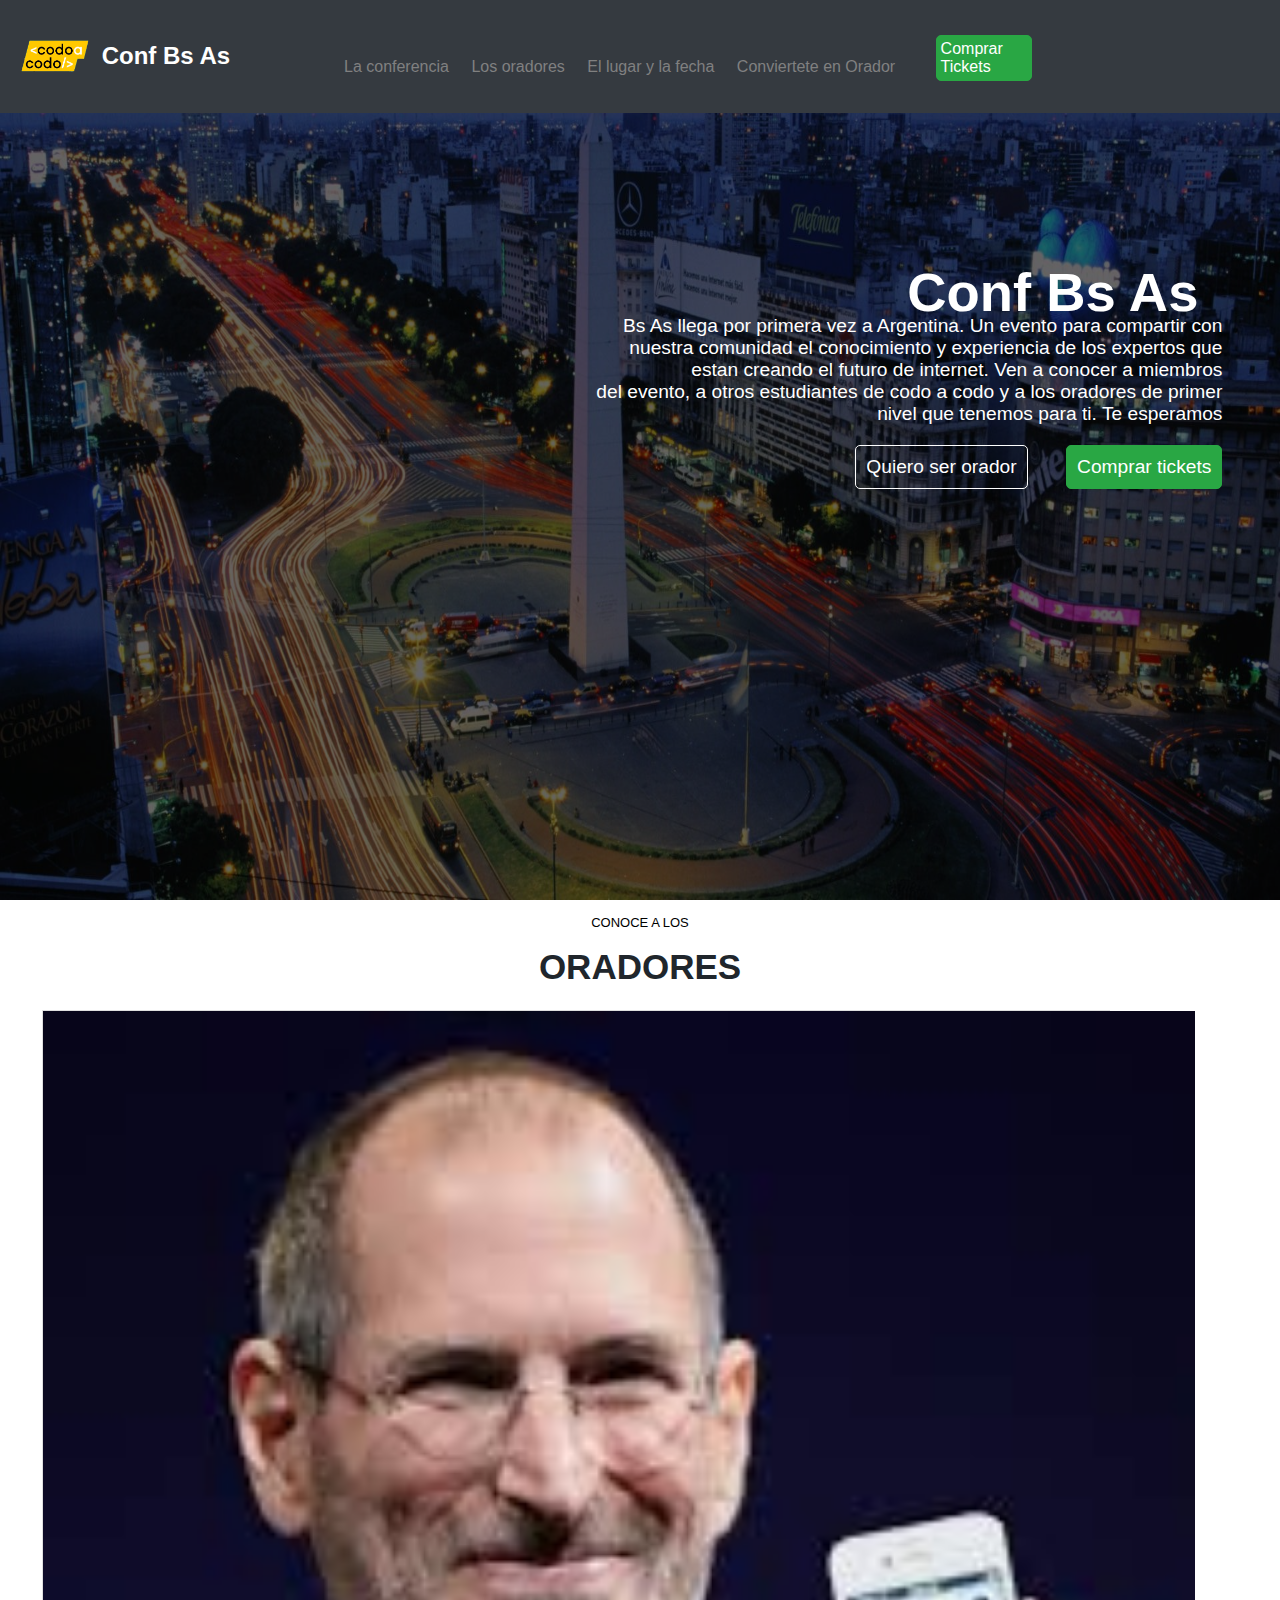
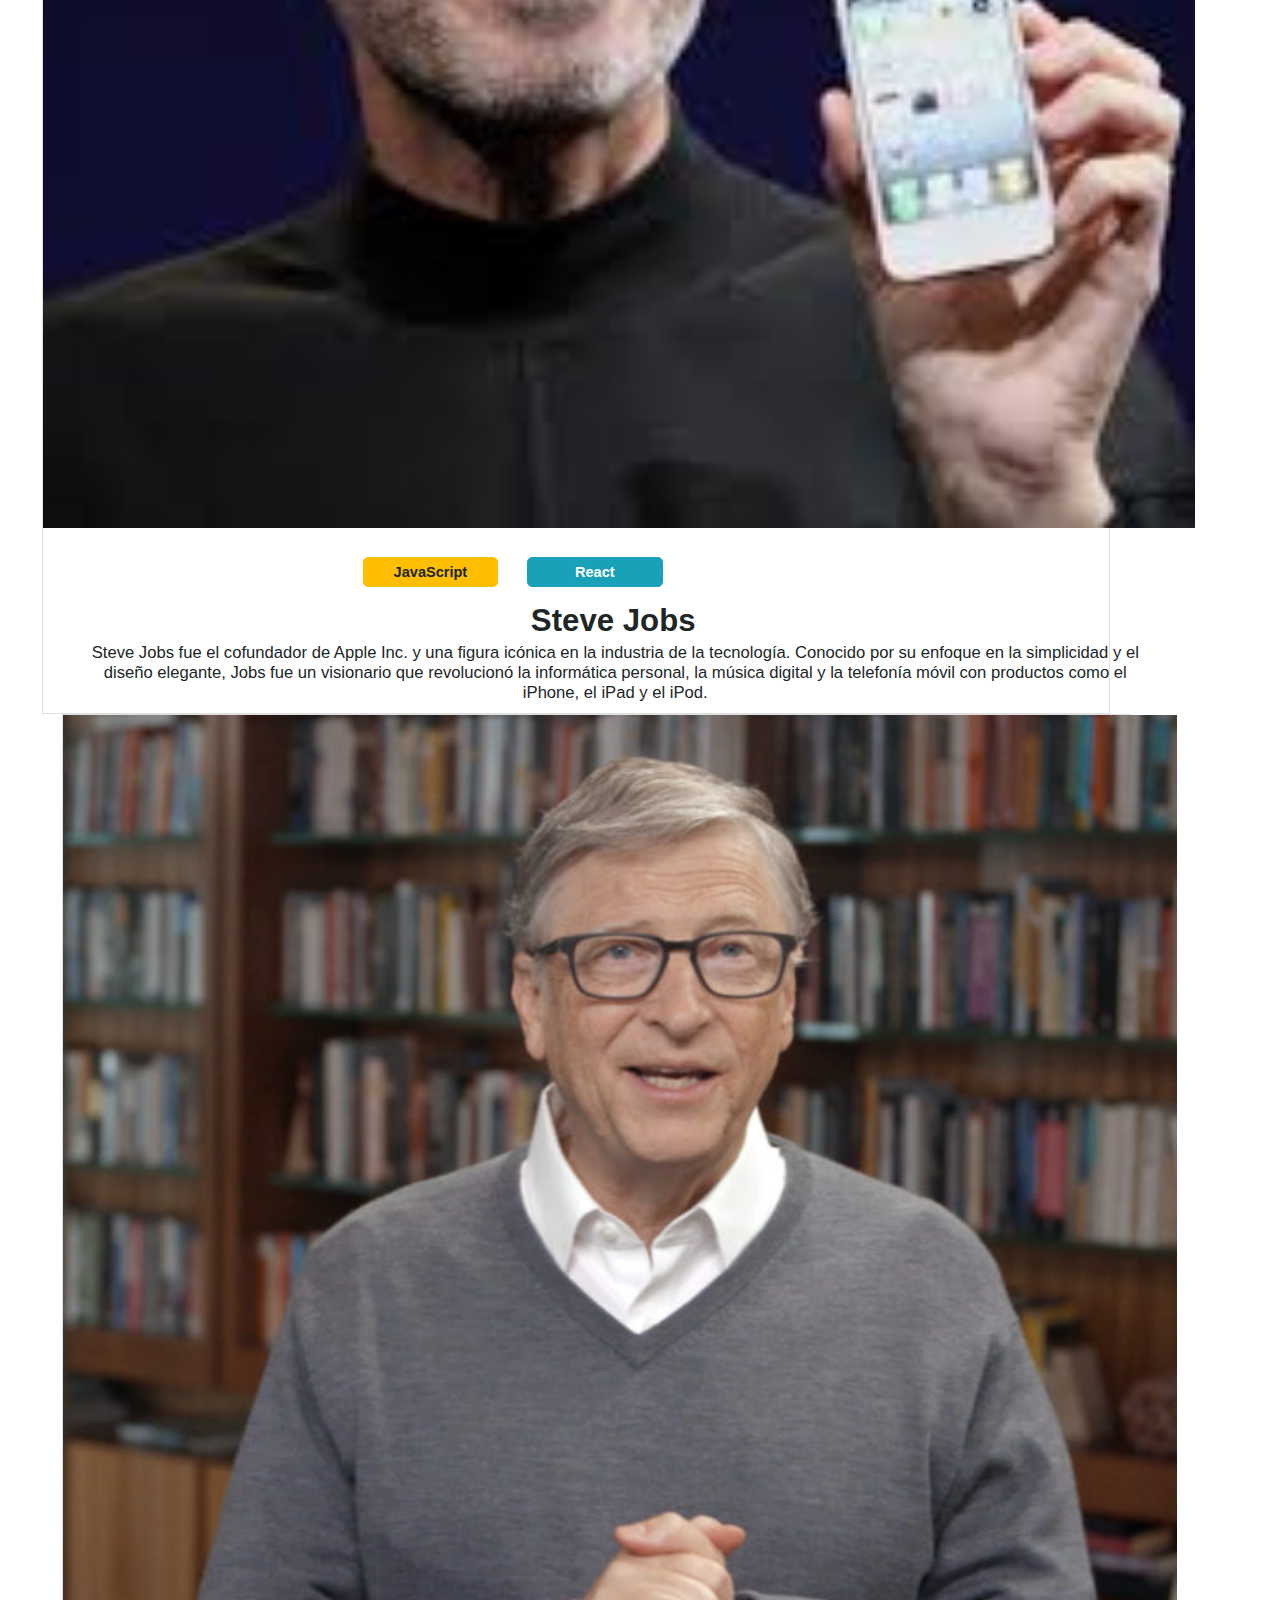
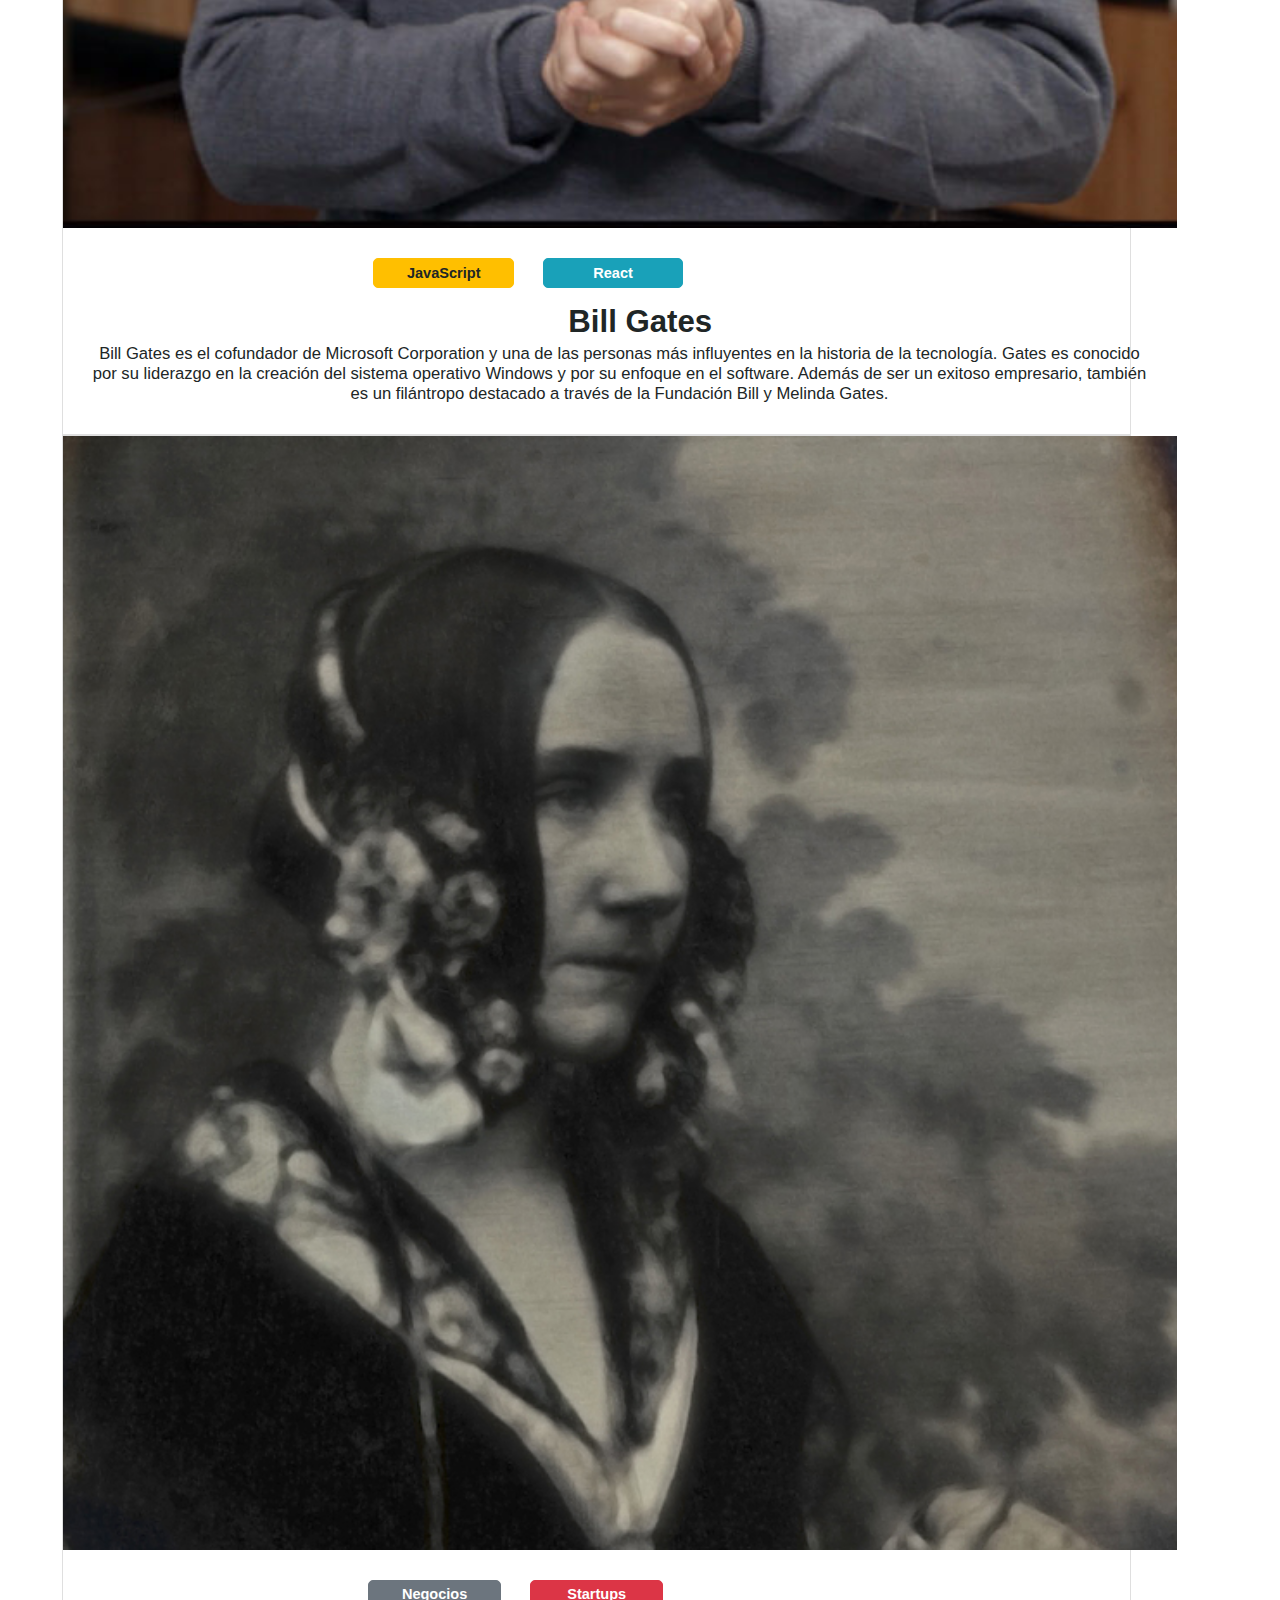
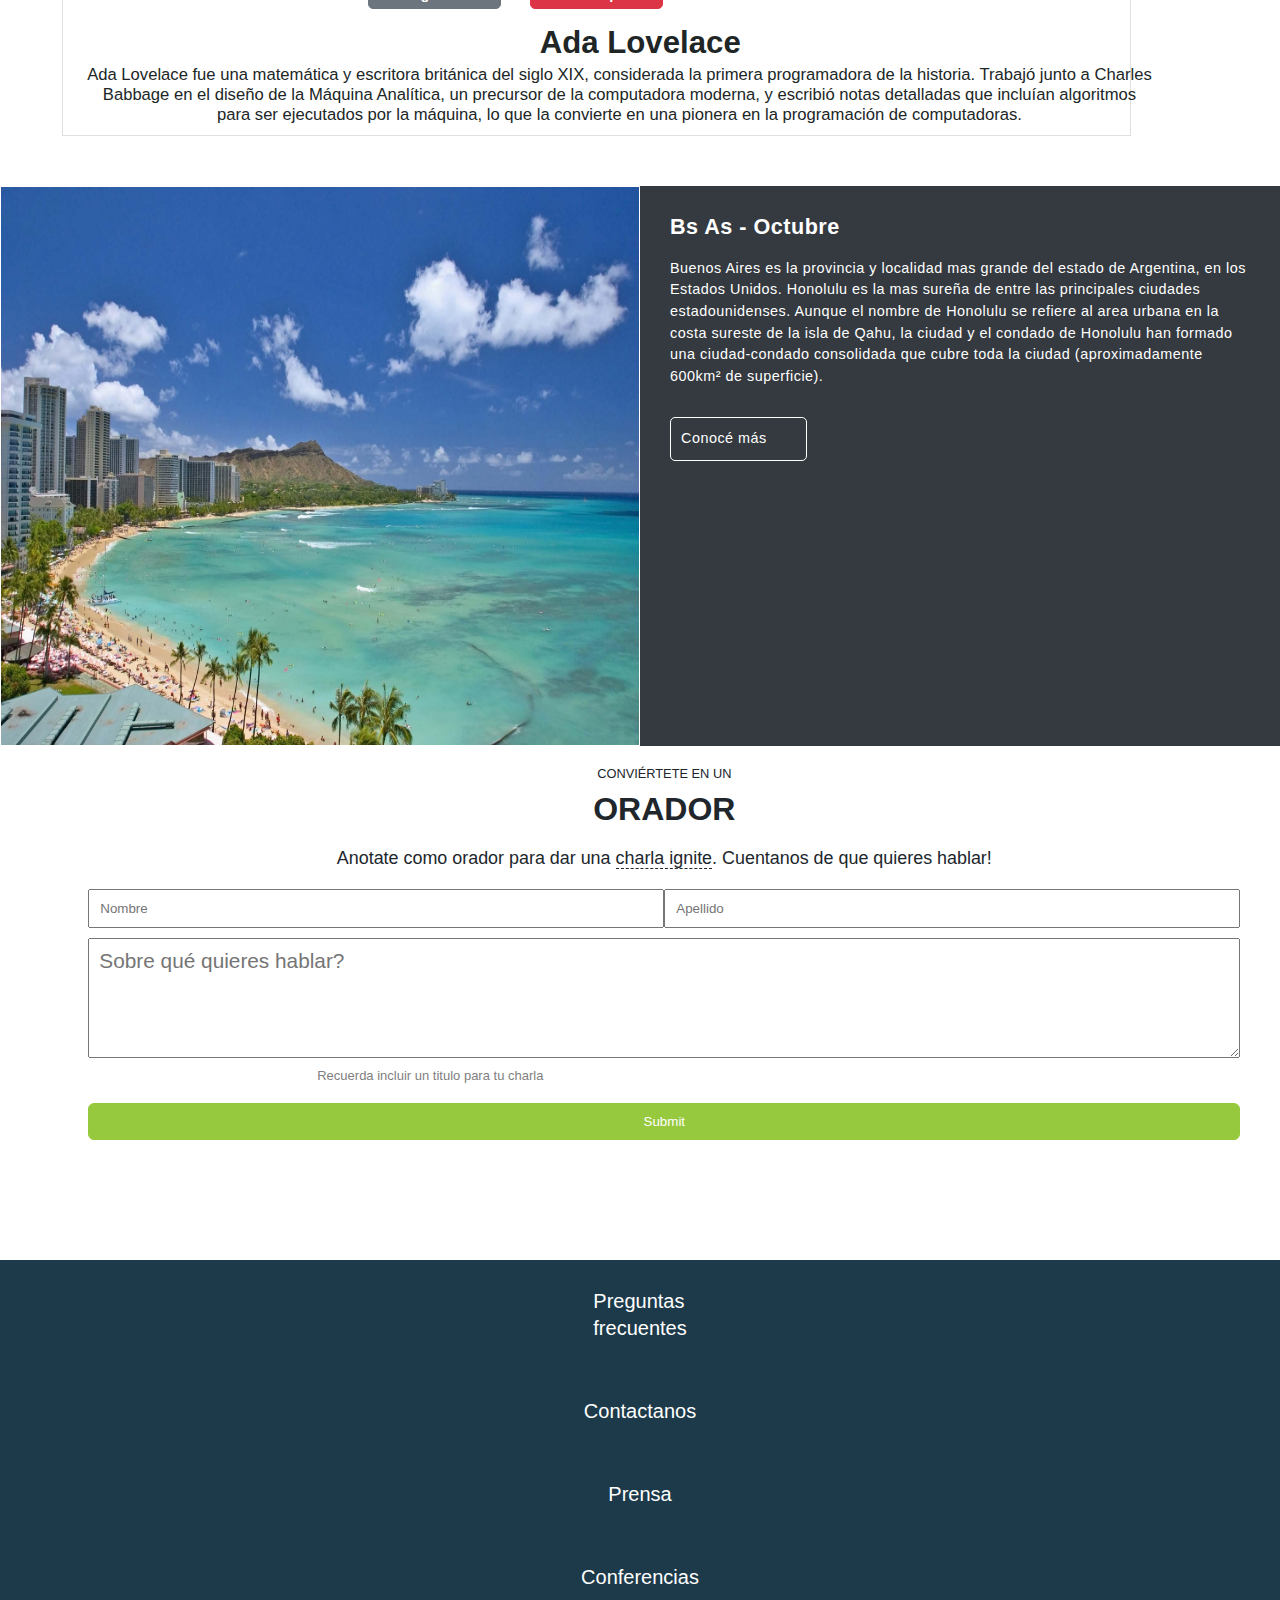
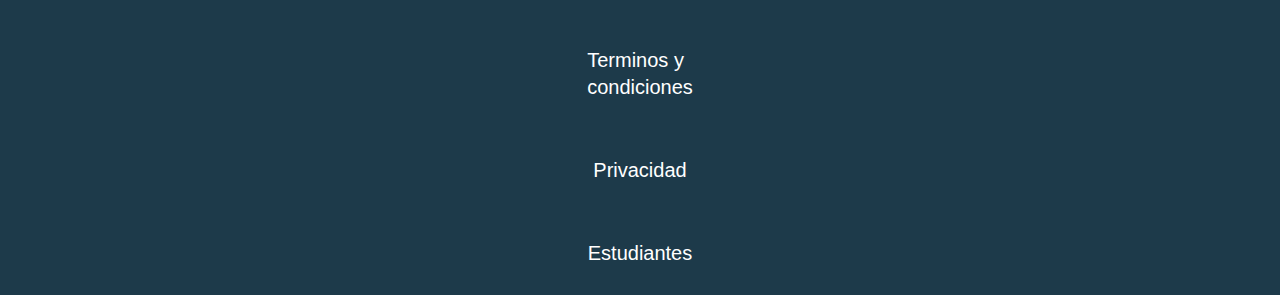
<file: index.html>
<!DOCTYPE html>
<html lang="en">
<head>
    <meta charset="UTF-8">
    <meta name="viewport" content="width=device-width, initial-scale=1.0">
    <link rel="stylesheet" href="css/style.css">
    <title>Conferencia Buenos Aires</title>
    <link rel="icon" href="img/codoacodo.png">
    <script src="https://code.jquery.com/jquery-3.6.0.min.js"></script>

    
</head>
<body>
    <!-- Header contenido con una IMAGEN que tiene que ir al lado izquierdo del h2-->
    <!-- Nav esta indexado en el header. Por lo que va a estar del lado derecho.-->
    <header>
        <div class="logo">
             <img src="img/codoacodo.png">
             <div class="logo__titulo">
             <h2>Conf Bs As </h2>
            </div>        
        </div>
       
        <div class="nav">
            <nav>
                <a href="#conf"> La conferencia </a>
                <a href="#los_oradores"> Los oradores </a>
                <a href="prueba.html"> El lugar y la fecha </a>
            <!-- agregue clase noresponsive para eliminar el medianav1 de altas resoluciones-->
            <!--agregue medianav2-->
                <a href="#form_orador"> <span class="medianav1"> Conviertete en Orador </span></a>
                <a class="link" href="valor.html"> <span class="medianav1 noresponsive">Comprar Tickets </a> </span>
                <a class="link" href="valor.html"> <span class="medianav2">Comprar Tickets </a> </span>
            </nav>
        </div>

        <div class="nav__responsive">
            
                <a href="#"> La conferencia </a>
                <a href="#"> Los oradores </a>
                <a href="#"> El lugar y la fecha </a>
                <a href="#"> <span class="medianav1">Conviertete en Orador </span></a>
                <a class="link" href="valor.html"> <span class="medianav1">Comprar Tickets </a> </span>
                <a class="link" href="valor.html"> <span class="medianav2">Comprar Tickets </a> </span>
            </nav>
        </div>
   
    </header>
    <!-- Hay 5 sections que se encuentran en el MAIN.-->
    <main>
        <article>
            <!--En esta seccion habra una imagen. El texto lorem debe estar a la derecha. Tiene un h1 y p-->
            <section>
                <div class="section__1" id="conf">
                    <img class="img_noresponsive"src="img/ba1.jpg">
                    <img class="img_responsive-1" src="img/ba2.jpg">
                    <img class="img_responsive-2" src="img/ba3.jpg">
                    <div class="section__1-title">
                    <h1> Conf Bs As </h1>
                </div>
            
                    <div class="section__1-text">
                    <p> Bs As llega por primera vez a Argentina. Un evento para compartir con</p>
                    <p> nuestra comunidad el conocimiento y experiencia de los expertos que</p>
                    <p> estan creando el futuro de internet. Ven a conocer a miembros</p>
                    <p> del evento, a otros estudiantes de codo a codo y a los oradores de primer</p>
                    <p> nivel que tenemos para ti. Te esperamos</p> 
                   
                    <div class="buttons">
                        <div class="section__1-buttons">
                             <a href="#form_orador"> Quiero ser orador </a>
                        </div>
                        <div class="section__1-buttons2">
                        <a href="valor.html"> Comprar tickets </a>
                        </div>
                    </div>
                    </div>
            </div>
            </section>
            <!-- En esta seccion habran tres imagenes, con una descripcion. Alejadas una de la otra. Centradas.-->
            <section id="los_oradores">
            <div class="row_text1">
                <p> CONOCE A LOS </p>
            </div>
                <div class="row_text2">
                <p> </p><br><b>ORADORES</b></p>
            </div>
            
            <div class="row">
                <div class="section__2-1">
                <img src="img/steve.jpg">
                <div class=" etiquetas__1">
                    <h4 class="eti1"> JavaScript</h4>
                    <h4 class="eti2 "> React </h4>
                 </div>
                <h2 class="section__2-1-titulo"> Steve Jobs</h2>
                <p class="section__2-1-text">Steve Jobs fue el cofundador de Apple Inc. y una figura icónica en la industria de la tecnología. Conocido por su enfoque en la simplicidad y el diseño elegante, Jobs fue un visionario que revolucionó la informática personal, la música digital y la telefonía móvil con productos como el iPhone, el iPad y el iPod.</p>
            </div>
            <div class="section__2-2">
                <img src="img/bill.jpg">
                <div class=" etiquetas__2">
                    <h4 class="eti3"> JavaScript</h4>
                    <h4 class="eti4 "> React </h4>
             </div>
                <h2 class="section__2-2-titulo"> Bill Gates</h2>
                <p class="section__2-2-text">Bill Gates es el cofundador de Microsoft Corporation y una de las personas más influyentes en la historia de la tecnología. Gates es conocido por su liderazgo en la creación del sistema operativo Windows y por su enfoque en el software. Además de ser un exitoso empresario, también es un filántropo destacado a través de la Fundación Bill y Melinda Gates.</p>
            </div>
            <div class="section__2-3">
                <img src="img/ada.jpeg">
                <div class=" etiquetas__3">
                    <h4 class="eti5"> Negocios </h4>
                    <h4 class="eti6 "> Startups </h4>
             </div>
                <h2 class="section__2-3-titulo"> Ada Lovelace </h2>
                <p class="section__2-3-text">Ada Lovelace fue una matemática y escritora británica del siglo XIX, considerada la primera programadora de la historia. Trabajó junto a Charles Babbage en el diseño de la Máquina Analítica, un precursor de la computadora moderna, y escribió notas detalladas que incluían algoritmos para ser ejecutados por la máquina, lo que la convierte en una pionera en la programación de computadoras.</p>
            </div>
        </div>
            </section>
            <!-- En esta seccion va a haber solo una imagen-->
            <section class="img_solita">
                <img src="img/honolulu.jpg">
                
            <!-- En esta seccion va a haber texto-->
            <div class="texto_solita">
                <h2 class="titulo_solita">Bs As - Octubre </h2>
                <p class="bsas"> Buenos Aires es la provincia y localidad mas grande del estado de Argentina, en los Estados Unidos. Honolulu es la mas sureña de entre las principales ciudades estadounidenses. Aunque el nombre de Honolulu se refiere al area urbana en la costa sureste de la isla de Qahu, la ciudad y el condado de Honolulu han formado una ciudad-condado consolidada que cubre toda la ciudad (aproximadamente 600km² de superficie).
                </p>
           
                <div class="button_solita">
                <a href="prueba.html"> Conocé más</p> </a>
            </div>
            </div>

            <div class="texto_solita-responsive">
                <h2 class="titulo_solita">Bs As - Octubre </h2>
                <p class="bsas"> Buenos Aires es la provincia y localidad mas grande del estado de Argentina, en los Estados Unidos. Honolulu es la mas sureña de entre las principales ciudades estadounidenses. Aunque el nombre de Honolulu se refiere al area urbana en la costa sureste de la isla de Qahu, la ciudad y el condado de Honolulu han formado una ciudad-condado consolidada que cubre toda la ciudad (aproximadamente 600km² de superficie).
                </p>
           
                <div class="button_solita">
                <a href="casdnasd.html"> Conocé más</p> </a>
            </div>
            </div>

            </section>

            
            <!--y en esta seccion va a haber un formulario. nombre, apellido y textarea-->
            <section id="form_orador">
                <form class="section__form">
                    <div class="section__titulo">
                    <p>CONVIÉRTETE EN UN <br> <span class="destacado"> <b>ORADOR </b></span></p>
                    <p class="orador"> Anotate como orador para dar una <span class="ignite">charla ignite</span>. Cuentanos de que quieres hablar!</p>
                    </div>
                    <div class="name">
                    <input type=text placeholder="Nombre">
                    <input type=text placeholder="Apellido">
                    </div>
                    <textarea class="text__area"placeholder="Sobre qué quieres hablar?"></textarea>
                    <div class="text__form">
                        <p> Recuerda incluir un titulo para tu charla</p>
                        </div>
                    <input type=submit class="boton"> 
                   

                </form>
            </div>
            </section>
        </article>
    </main>
    <!-- Pie de pagina -->
    
    <footer>
        <a href="prueba.html"> Preguntas <br> <span class="espacio"> frecuentes </span> </a>
        <a href="prueba.html"> Contactanos </a>
        <a href="prueba.html"> Prensa </a>
        <a href="prueba.html"> Conferencias </a>
        <a href="prueba.html"> Terminos y <br> <span class="espacio"> condiciones </span> </a>
        <a href="prueba.html"> Privacidad </a>
        <a href="prueba.html"> Estudiantes </a>
    </footer>

</body>
</html>
</file>
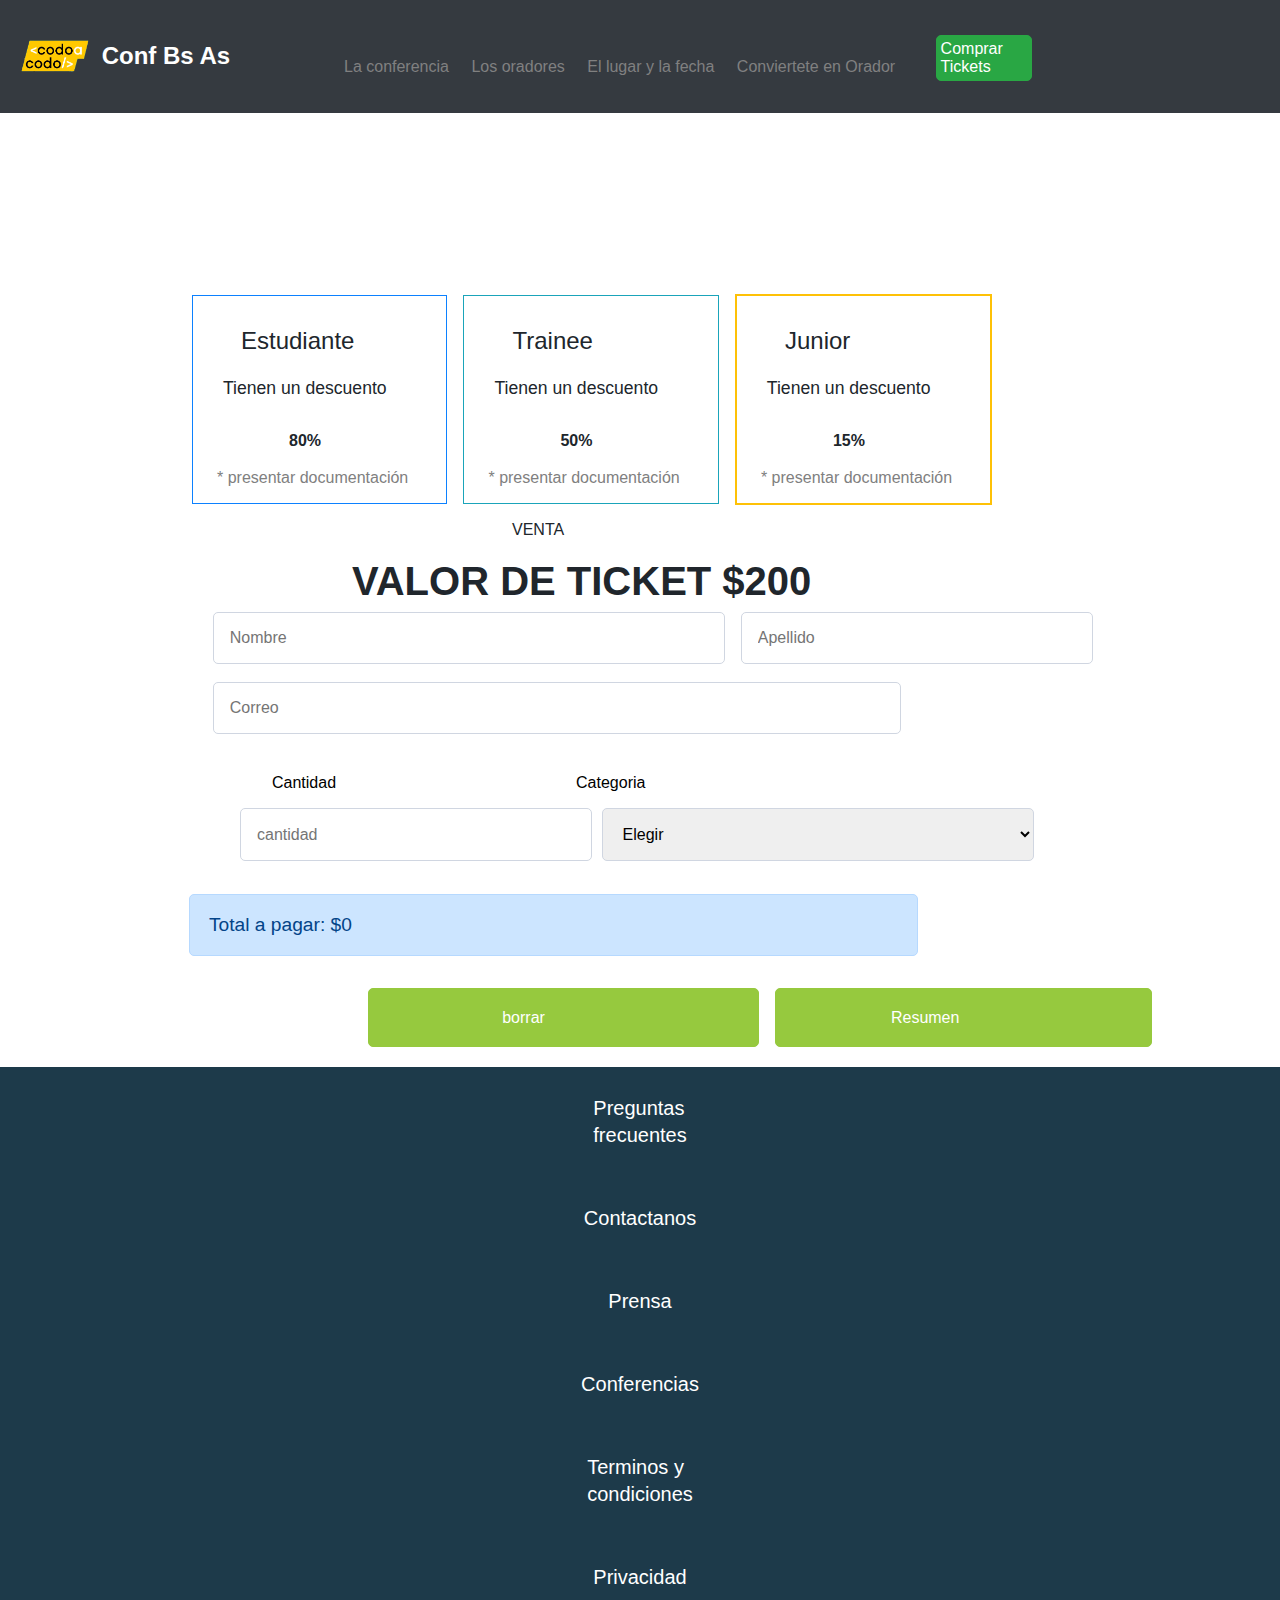
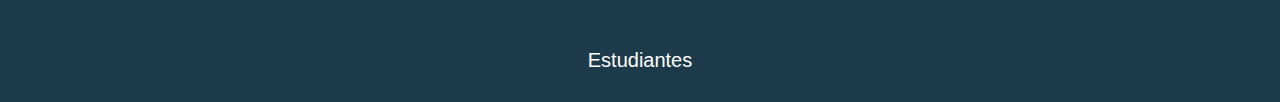
<file: valor.html>
<!DOCTYPE html>
<html lang="en">
<head>
    <meta charset="UTF-8">
    <meta name="viewport" content="width=device-width, initial-scale=1.0">
    <link rel="stylesheet" href="css/style.css">
    <title>Conferencia Buenos Aires</title>
    <link rel="icon" href="img/codoacodo.png">
    <script src="https://code.jquery.com/jquery-3.6.0.min.js"></script>

    
</head>
<body>
    <!-- Header contenido con una IMAGEN que tiene que ir al lado izquierdo del h2-->
    <!-- Nav esta indexado en el header. Por lo que va a estar del lado derecho.-->
    <header>
        <div class="logo">
             <img src="img/codoacodo.png">
             <div class="logo__titulo">
             <h2>Conf Bs As </h2>
            </div>        
        </div>
       
        <div class="nav">
            <nav>
                <a href="index.html#conf"> La conferencia </a>
                <a href="index.html#los_oradores"> Los oradores </a>
                <a href="prueba.html"> El lugar y la fecha </a>
            <!-- agregue clase noresponsive para eliminar el medianav1 de altas resoluciones-->
            <!--agregue medianav2-->
                <a href="index.html#form_orador"> <span class="medianav1"> Conviertete en Orador </span></a>
                <a class="link" href="valor.html"> <span class="medianav1 noresponsive">Comprar Tickets </a> </span>
                <a class="link" href="valor.html"> <span class="medianav2">Comprar Tickets </a> </span>
            </nav>
        </div>

        <div class="nav__responsive">
            
                <a href="#"> La conferencia </a>
                <a href="#"> Los oradores </a>
                <a href="#"> El lugar y la fecha </a>
                <a href="#"> <span class="medianav1">Conviertete en Orador </span></a>
                <a class="link" href="valor.html"> <span class="medianav1">Comprar Tickets </a> </span>
                <a class="link" href="valor.html"> <span class="medianav2">Comprar Tickets </a> </span>
            </nav>
        </div>
   
    </header>
    <!-- Hay 5 sections que se encuentran en el MAIN.-->
    <main>
        <article>
            <!--En esta seccion habra una imagen. El texto lorem debe estar a la derecha. Tiene un h1 y p--> 
     <br>
     <div class="contenedor_oferta2">
     <div class="contenedor_oferta">
    <div class="estudiante"> 
        <h2 class="Oferta_titulo">Estudiante</h2>
        <p class="Oferta_subtitulo">Tienen un descuento</p>
        <p class="Oferta_porcentaje">80%</p>
        <p class="Oferta_documentacion">* presentar documentación</p>
    </div>

    <div class="trainee"> 
        <h2 class="Oferta_titulo">Trainee</h2>
        <p class="Oferta_subtitulo">Tienen un descuento</p>
        <p class="Oferta_porcentaje">50%</p>
        <p class="Oferta_documentacion">* presentar documentación</p>
    </div>

    <div class="junior"> 
        <h2 class="Oferta_titulo">Junior</h2>
        <p class="Oferta_subtitulo">Tienen un descuento</p>
        <p class="Oferta_porcentaje">15%</p>
        <p class="Oferta_documentacion">* presentar documentación</p>
    </div>
</div>

    <h3 class="Oferta_venta"> VENTA </h3>
    <h2 class="Oferta_ticket"> VALOR DE TICKET $200 </h2>
    <h2 class="Oferta_ticket-mq"> VALOR DE TICKET <br> <span class="plata"> $200</span> </h2>
<div class=Oferta_form>
    <input type="text" placeholder="Nombre" class="Oferta_nombre">
    <input type="text" placeholder="Apellido" class="Oferta_apellido">
</div>

<div class="Oferta_form2">
    <input type="text" placeholder="Correo" class="Oferta_correo">
</div>
<div class="Oferta_cantEst">
    <label for ="Cantidad" class="Oferta_cantidad1"> Cantidad </label> 
    <label for ="estudiante" class=" Oferta_estudiante1"> Categoria </label>
</div>
     <div class="Oferta_form3"> 
    <input type="text" placeholder="cantidad" name="Cantidad" class="Oferta_cantidad">
   <select name="estudiante" class="Oferta_estudiante">
    <option value="elegir">Elegir</option>
    <option value="estudiante">Estudiante</option>
    <option value="trainee">Trainee</option>
    <option value="junior">Junior</option>
</select>


</div>

<div class="Jspay">
    <p> Total a pagar: $<span id="total">0 </span></p>
</div>

<div class="Btn">
    <input type="reset" value="borrar" class="Oferta_borrar">
    <p class="Oferta_resumen"> Resumen </p>
</div>
</div>
  <script>
            const cantidadInput = document.querySelector('.Oferta_cantidad');
            const descuentoSelect = document.querySelector('.Oferta_estudiante');
            const totalDisplay = document.querySelector('#total');
            const resumenButton = document.querySelector('.Oferta_resumen');
            const borrarButton = document.querySelector('.Oferta_borrar');
            const nombreInput = document.querySelector('.Oferta_nombre');
            const apellidoInput = document.querySelector('.Oferta_apellido');
            const correoInput = document.querySelector('.Oferta_correo');

            // Función para validar la cantidad
            function esCantidadValida(cantidad) {
                return /^[0-9]+$/.test(cantidad);
            }

            // Función para calcular y mostrar el total
            function calcularTotal() {
                const cantidad = cantidadInput.value.trim();
                if (!esCantidadValida(cantidad) || cantidad < 0) {
                    alert('Número inválido. Por favor, ingrese un número válido.');
                    return;
                }

                const cantidadNumerica = parseInt(cantidad);
                const ticketPrecio = 200; // Precio del ticket
                const descuento = obtenerDescuento(descuentoSelect.value);
                const precioConDescuento = ticketPrecio * cantidadNumerica * (1 - descuento);
                totalDisplay.textContent = precioConDescuento.toFixed(2);
            }

            // Función para obtener el descuento
            function obtenerDescuento(categoriaSeleccionada) {
                const descuentos = {
                    elegir: 0,
                    estudiante: 0.8,
                    trainee: 0.5,
                    junior: 0.15,
                };
                return descuentos[categoriaSeleccionada];
            }

            // Evento al hacer clic en el botón "Resumen"
            resumenButton.addEventListener('click', calcularTotal);

            // Evento al hacer clic en el botón "Borrar"
            borrarButton.addEventListener('click', function () {
                cantidadInput.value = '';
                descuentoSelect.value = 'elegir';
                totalDisplay.textContent = '0';
                nombreInput.value = '';
                apellidoInput.value = '';
                correoInput.value = '';
            });
        </script>

    <footer>
        <a href="prueba.html"> Preguntas <br> <span class="espacio"> frecuentes </span> </a>
        <a href="prueba.html"> Contactanos </a>
        <a href="prueba.html"> Prensa </a>
        <a href="prueba.html"> Conferencias </a>
        <a href="prueba.html"> Terminos y <br> <span class="espacio"> condiciones </span> </a>
        <a href="prueba.html"> Privacidad </a>
        <a href="prueba.html"> Estudiantes </a>
    </footer>

</body>
</html>
</file>
<file: css/style.css>
* {
    padding:0;
    margin:0;
    box-sizing: border-box;
    font-family: sans-serif;
}

header {
    height: 10.5vh;
    width: 100vw;
    background-color: rgb(53,58,64);
    padding:3px;
    display: flex;
    justify-content: space-between;
    position:fixed;
    z-index: 100;
    }
  

header img {
    width:50%;
    height: 80%;
    margin-left: 3em;
    margin-top: .2em;
    background-size: 1px;
}
header .logo {
    display: flex;
    font-size:1.8em;
    color: white;
    max-width: 100%;
    white-space: nowrap; 
    
}

header .logo__titulo {
  align-self:center;
  font-size: 16px;
}

.icono{
    display:none;
}

.nav__responsive {
    display:none;
}

.medianav2 {
    display: none;
}

header .nav {
    height: 10vh;
    width: 60vw;
    display: flex;
    justify-content: end;
    align-items: center;   
}

header .nav a {
font-size: 1.2em;
text-decoration: none;
padding:7px;
margin:2px;
color:gray;
position: relative;
right:150px;

}

header .nav .link {

    color:green;
}

.nav a:hover {
   color: white;
}


.nav .link:hover {
    color: rgb(41,167,68);
}

.section__1 img {
position:relative;
width:100%;
height: 70vh;
filter: brightness(0.4);
}

.img_responsive-1, .img_responsive-2 {
    display:none;
}

.section__1-text {
    position:absolute;
    top: 35vh;
   text-align:right;
   right: 8em;
   width: 50%;
   font-size: 1.2em;
   color:rgb(255,255,255);
}

.section__1-title {
    text-align:right;
    position:absolute;
    top: 30vh;
    right: 6em;
    margin-left: 1em;
    max-width: 40%;
    font-size: 1.7em;
    color:white;
   
}


.buttons {
    display: flex;
    justify-content: end;
    gap:2em;
    margin-top:20px;
}
.section__1-buttons {
    border: 1px solid white;
    border-radius: 5px;
    padding:10px;
    
}

.section__1-buttons2 {

    padding:10px;
    border: 1px solid rgb(41,167,68);
    background-color: rgb(41,167,68);
    border-radius: 5px;

}

.section__1-buttons a, .section__1-buttons2 a {
    text-decoration: none;
    color:white
}

.row_text1, .row_text2 {
text-align: center;

}

.row_text1 {
    margin-top:15px;
    font-size: 13px;
}

.row_text2 {
    position: relative;
    bottom:23px;
    font-size: 35px;
    color:rgb(32,38,44)
}

/* columna de imagenes y texto */
.row {
    display:flex;
    justify-content: center;
    font-size: 1.2em;
}

.row img {
    width: 500px;
    margin: 0;
}

.row .etiquetas__1,.etiquetas__2,.etiquetas__3 {
    display: flex;
    max-width: 300px;
    margin-bottom:20px;
    padding:5px;
    margin:5px;
    justify-content: start;
}

.eti1,.eti3 {
    border: 1px solid rgb(255,191,0);
    background-color: rgb(255,191,0);
    border-radius: 5px;
    padding:.4em;
    font-size:.7em;
    margin-top:1em;
    color:rgb(32,38,38)
}

.eti2, .eti4 {
    border: 1px solid rgb(25,161,185);
    background-color: rgb(25,161,185);
    border-radius: 5px;
    padding:.4em;
    font-size:.7em;
    color:white;
    margin-left: .8em;
    margin-top:1em;

}

.eti1 {
margin-left:10px;
}
.eti5 {
    border: 1px solid rgb(108,117,126);
    background-color: rgb(108,117,126);
    border-radius: 5px;
    padding:.4em;
    font-size:.7em;
    margin-top:1em;
    margin-left: .8em;
    color:white;
}
.eti6 {
    border: 1px solid rgb(220,53,70);
    background-color: rgb(220,53,70);
    border-radius: 5px;
    padding:.4em;
    font-size:.7em;
    margin-top:1em;
    margin-left: .8em;
    color:white;
}



.row h2, .row p {
    text-align: Start;
    margin-left:20px;
    max-width:70%;
    color:rgb(32,38,38)
} 

.row p {
    margin-top: 20px;
    font-size: .8em;
    
}

.section__2-1 {
    margin-right: 3em; 
    position: relative;
    left:0.9em;
    border: 1px solid rgb(223,223,223);
    max-width: 450px;
}
.section__2-1 img{
    width:450px;
}

.section__2-2{
    position: relative;
    left:.4em;
    border: 1px solid rgb(223,223,223);
    max-width: 450px;
    padding-bottom:1em;
}

.section__2-2 img{
    width:450px;
}

.section__2-3{
    position: relative;
    border: 1px solid rgb(223,223,223);
    left:3em;
    max-width: 450px;

}
.section__2-3 img{
    width:450px;
}

.texto_solita-responsive {
    display:none;
}

.img_solita {

    margin-top:50px;
    max-width:100vw;
    display:flex;
    justify-content: flex-start;
    background-color: rgb(53,58,64);
    
}

.img_solita img {
 max-width: 50vw;
 border:1px solid white;

}

.texto_solita {
    padding:20px;
    width:40%;
   margin:10px;
   overflow:auto;
   color:white;
   letter-spacing: .5px;
   font-size: .9em; 
   line-height: 150%;
}

.titulo_solita{
    margin-bottom: 20px;
}

.button_solita {
    position: relative;
    color:white;
    padding:10px;
    border: 1px solid white;
   top:30px;
   max-width: 9.5em;
   border-radius: 5px;
}
.button_solita a {
    text-decoration: none;
    color:white;
}

.section__titulo {
    font-size:0.8em;
    color:rgb(32,38,44)
}

.destacado {
    display:inline-block;
    margin-top:10px;
    font-size:2.5em;
}
.orador{
margin-top:20px;
font-size: 1em;
}

.ignite {
    border-bottom: 1.5px dashed;
}

.section__form {
    margin-top:20px;
   display:flex;
   flex-direction: column;
   max-width:700px;
   position:relative;
   left: 34vw;
   text-align: center;
   
}

.section__form input {
    padding:10px;
    margin-top:20px;
}

.boton {
    background-color: rgb(150,201,62);
    border: 1px solid rgb(150,201,62);
    border-radius: 6px;
    color:white;
   
}

.section__form input {
    padding:10px;
    margin-top:20px;
}

.text__area {
    font-size: 1.3em;
}

textarea {
    padding-top:10px;
    padding-left:10px;
    padding-bottom:60px;
    margin-top:20px;
}

/* textarea {
    resize: none;
}
*/

.text__form {
    font-size: 13px;
    position: relative;
    right:18em;
    padding-top:10px;
    color:gray
}

.name {
 display: flex;
 justify-content: flex-start;
}

.name input {
    width:100%;
}

.section__form {
    position: relative;
    left:32vw;
    
}
footer {
    margin-top:20px;
    background: rgb(29,58,74);
    height: 5em;
    display: flex;
    justify-content: center;
    align-items: center;
    gap: 90px;
}

footer a {
    margin:20px;
    text-decoration: none;
    color: white;

}

.espacio {
    display: inline-block;
    margin-top:4px

}

  .contenedor_oferta {
        display: flex;
        position: relative;
        left:20em;
        gap:.3em;
        max-width: 50em;

    }

    .Oferta_titulo {
        padding: 1.3em 1em .2em 2em;
         font-weight: 500;
          color:rgb(32,38,44)

     }
    .Oferta_subtitulo {
            padding: 1em 1em 1em 1.7em;
            font-size: 1.1em;
             color:rgb(32,38,44)
    }
    .Oferta_porcentaje {
             padding: 1em 1em .2em 6em;
             font-weight: bold;
              color:rgb(32,38,44) 

    }
    .Oferta_documentacion {
             padding: 1em 1em 1em 1.5em;
             color:gray;
    }
    .estudiante {
        border: 1.5px solid rgb(12,129,255);   
    }
    .trainee {
        border: 1.5px solid rgb(26,164,186);  
    }
    .junior {
        border: 2px solid rgb(254,193,7)
    }
    .Oferta_venta {
        margin:.5em 0em .2em 40em;
                 font-weight: 500;
                 font-size: 1em;
                  color:rgb(32,38,44)
    }

    .Oferta_ticket {
         margin:.5em 0em .2em 15em;
       font-size: 2em;
        color:rgb(32,38,44)
   }
    .Oferta_ticket-mq {
display:none;
   }
   .Oferta_form {
    display: flex;
    gap:1em;
   }

   .Oferta_nombre {
    padding:1em;
    margin-left: 20em;
    width:22em;
    border: 1px solid rgb(208,214,225);
    border-radius: 5px;
    font-size: 1em;
   }
   .Oferta_apellido {
    padding:1em;
    width:22em;
    border: 1px solid rgb(208,214,225);
    border-radius: 5px;
    font-size: 1em;
   }
   .Oferta_correo {
    padding:1em;
    width:45em;
    border: 1px solid rgb(208,214,225);
    border-radius: 5px;
    font-size: 1em;
    margin-left: 20em;
    margin-bottom:1em;
   }
   .Oferta_form2 {
    white-space: pre-line;
   }
   .Oferta_form3 {
    display: flex;
    gap:1em;
   }
   .Oferta_estudiante {
    margin-top:1em;
    padding:1em;
    width:22em;
    border: 1px solid rgb(208,214,225);
    border-radius: 5px;
    font-size: 1em;
   }
   .Oferta_cantidad {
    padding:1em;
    margin-top:1em;
    margin-left: 20em;
    width:22em;
    border: 1px solid rgb(208,214,225);
    border-radius: 5px;
    font-size: 1em;
   }

    .Oferta_estudiante1 {
    font-size: 1em;
    margin-left:20em;
    margin-top:1em !important ;

   }
   .Oferta_cantidad1 {
    margin-left:20em;
    margin-top:1.5em;
    font-size: 1em;
   }
.Jspay {
    font-size:1.2em;
    margin-left:16.5em;
    margin-top:1.7em;
    padding:1em;
    border:1px solid rgb(182,217,255);
    width:38em;
    height: 3,4em;
    color:rgb(3,68,136);
    background-color: rgb(204,229,255);
    border-radius: 5px;
}
.Btn {
    display: flex;
    gap:1em;
       }
.Oferta_resumen {
padding:1.2em;
    margin-top:2em;
    width:22em;
    background-color: rgb(150,201,62);
    border: 1px solid rgb(150,201,62);
    border-radius: 5px;
    font-size: 1em;
    color:white;
    text-align: center;
} 
.Oferta_borrar {
    padding:1em;
    margin-top:2em;
    margin-left: 20em;
    width:22em;
    border-radius: 5px;
    font-size: 1em;
    background-color: rgb(150,201,62);
    border: 1px solid rgb(150,201,62);
      color:white;
}

.contenedor_oferta2 {
 height: 90vh;
 position: relative;
  top:100px;
margin-left:20rem;

}

/*media queries */


@media screen and (max-width: 767px) {
    /* Estilos para pantallas pequeñas */
    * {
        padding:0;
        margin:0;
        box-sizing: border-box;
        font-family: sans-serif;
    }
     /* Header */

    header {
        height: 10.5vh;
        width:100vw;
        max-width: 100vw;
        background-color: rgb(53,58,64);
        padding:3px;
        display: flex;
        justify-content: space-between;
        position:relative;
        z-index: 100;
        }    
    header img {
        width:50%;
        height: 90%;
        margin-left: 1em;
        margin-top: .2em;
        background-size: 1px;
    }
    header .logo {
        display: flex;
        font-size:1.8em;
        color: white;
        width: 100vw;
        max-width: 100vw;
        white-space: nowrap; 
        
    }
    
    header .logo__titulo {
      align-self:center;
      font-size: 16px;
    }

      /* barra de navegacion responsiva*/

    .nav nav {
        display:none;
    }

    .medianav2 {
        display:none;
    }

    .nav__responsive {
        display:none;  
    }
    
     /* Contenido principal MAIN */

    .img_noresponsive {
        display:none;
     }
     .img_responsive-2{
        display:none;
     }

    .img_responsive-1 {
    display:block;
    position:relative;
    width:100vw;
    height: 90vh !important;
    filter: brightness(0.4);
    margin-bottom:1em;
    }
    
    .section__1-text {
        position: absolute;
        top: 17vh;
        left: 1em; 
        width: 80%;
        font-size: 1.2em;
        color: rgb(255, 255, 255);
        text-align: left;
        margin-top:.7em; 
      
    }
    
    .section__1-title {
        position: absolute;
        top: 12vh;
        left: 1.2em; 
        margin-left: 0; 
        max-width: 100%;
        font-size: 1.4em;
        color: white;
        text-align: left;
        white-space: nowrap; 
      
    }
    
    .buttons {
        display: flex;
        justify-content: end;
        gap:2em;
        margin-top:20px;
    }
    .section__1-buttons {
        border: 1px solid white;
        border-radius: 5px;
        padding:10px;
        
    }
    
    .section__1-buttons2 {
    
        padding:10px;
        border: 1px solid rgb(41,167,68);
        background-color: rgb(41,167,68);
        border-radius: 5px;
    
    }
    
    .section__1-buttons a, .section__1-buttons2 a {
        text-decoration: none;
        color:white;
       
    }
    
    .row_text1, .row_text2 {
    text-align: center;
    
    }
    
    .row_text1 {
        margin-top:15px;
        font-size: 13px;
    }
    
    .row_text2 {
        position: relative;
        bottom:23px;
        font-size: 35px;
        color:rgb(32,38,44)
    }
    
    /* columna de imagenes y texto */
    .row {
        display:flex;
        flex-direction: column;
        justify-content: center;
        font-size: 1.3em;
        text-align: center;
 
    }
    
    .row img {
        width: 500px;

    }
    
    .row .etiquetas__1,.etiquetas__2,.etiquetas__3 {
        display: flex;
        margin-bottom:20px;
        padding:5px;
        margin:5px;
        margin-right:.7em;
    }
    
    .eti1,.eti3 {
        border: 1px solid rgb(255,191,0);
        background-color: rgb(255,191,0);
        border-radius: 5px;
        padding:.4em;
        font-size:.7em;
        margin-top:1em;
        color:rgb(32,38,38);
        width:90vw;
    }
    
    .eti2, .eti4 {
        border: 1px solid rgb(25,161,185);
        background-color: rgb(25,161,185);
        border-radius: 5px;
        padding:.4em;
        font-size:.7em;
        color:white;
        margin-left: .8em;
        margin-top:1em;
        width:30vw;
    }
    
    .eti1 {
    margin-left:10px;
    }
    .eti3 {
        margin-left:1.9em;
    }

    .eti5 {
        border: 1px solid rgb(108,117,126);
        background-color: rgb(108,117,126);
        border-radius: 5px;
        padding:.4em;
        font-size:.7em;
        margin-top:1em;
        color:white;
        width:50%;
        margin-left:1.8em;
        width:90vw;
    }
    .eti6 {
        border: 1px solid rgb(220,53,70);
        background-color: rgb(220,53,70);
        border-radius: 5px;
        padding:.4em;
        font-size:.7em;
        margin-top:1em;
        color:white;
        width:30%;
        margin-left:1em;
    }
    
    .row {
        max-width:90vw;
      
    }
    .row h2, .row p {
        text-align: center;
        margin-left:.7em;
        max-width:100%;
        color:rgb(32,38,38);
        position:relative;
        left:5vw;
    } 
    
    .row p {
        margin-top: 20px;
        font-size: .8em;
        
    }
    
    .section__2-1 {
        margin-right: 3em; 
        position: relative;
        left:0.9em;
        max-width: 90vw;
        border:none;
    }

    .section__2-1 img{
        width:90vw;
    }

    .section__2-1-text {
        position:relative;
        left:0.1em;
        bottom:10px;
        width:90vw;
    }

    .section__2-1-titulo {
        position:relative;
        top:.2em;
        left:.9em;
        width:90vw;
    }
    
    .section__2-2{
        position: relative;
        margin-right:2em;
        max-width: 450px;
        padding-bottom:1em;
        border:none;
    }
    
    .section__2-2 img{
        width:90vw;
        position: relative;
        left:.4em;
    }
/* agregue esto */
    .section__2-2-titulo {
        position: relative;
        top:.3em;
    }

    .section__2-3-titulo {
        position: relative;
        top:.3em;
        left:0em !important;
    }

    .section__2-3-text {
        margin-right:2.5em;
    }
    
    .section__2-3{
        position: relative;
        left:0.3em;
        max-width: 450px;
        border:none;
    
    }
    .section__2-3 img{
        width:90vw;
        position: relative;
        left:.4em;
    }

    .img_solita {
        margin-top:50px;
        max-width:100vw;
        height:38em;
        display:flex;
        flex-direction:column;
        background-color: rgb(53,58,64);
    
    }
             
    .img_solita img {
     max-width: 100vw;
     border:1px solid white;
    
    }
    
    .texto_solita {
     display:none;
    padding:10px;
    margin:20px;
    color:white;
    letter-spacing: .5px;
    font-size: .9em; 
    }
    
    .titulo_solita{
        margin-bottom: 20px;
    }

    .texto_solita-responsive {
        display:block;
        line-height: 120%;
        margin-top:.8em;
        margin-left:.8em;
        width:90%;
        color:white;
    }
    
    .button_solita {
        position: relative;
        color:white;
        padding:10px;
        border: 1px solid white;
       top:30px;
       max-width: 7.5em;
       border-radius: 5px;
       
    }
    .button_solita a {
        text-decoration: none;
        color:white;
    }
    
    .section__titulo {
        font-size:1em;
        color:rgb(32,38,44);
        margin-right:100px;
        position:relative;
        right:3em;
        width:80vw; 
    }
    
    .destacado {
        display:inline-block;
        margin-top:10px;
        font-size:2.5em;
    }
    .orador{
    margin-top:20px;
    font-size: 1.1em;
    }
    
    .ignite {
        border-bottom: 1.5px dashed;
    }
    
    .section__form {
        margin-top:20px;
       display:flex;
       flex-direction: column;
       max-width:75vw;
       position:relative;
       left: 24vw;
       text-align: center;
       
    }
    
    .section__form input {
        padding:10px;
        margin-top:20px;
        
    }
    
    .boton {
        background-color: rgb(150,201,62);
        border: 1px solid rgb(150,201,62);
        border-radius: 6px;
        color:white;
        position: relative;
        right:4em;
        width:80vw;
       
    }
    
    .section__form input {
        padding:10px;
        margin-top:20px;
        
    }
    
    .text__area {
        font-size: 1.3em;
        
    }
    
    textarea {
        margin-top:20px;
        width:80vw;
        max-width:95vw;
        position: relative;
        right:50px;
   
    }
    
    /* textarea {
        resize: none;
    }
    */
    
    .text__form {
        font-size: 13px;
        position: relative;
        right:4em;
        padding-top:10px;
        color:gray;
    }
    
    .name {
     display: flex;
     flex-direction: column;
     justify-content: flex-start;
     width:80vw;
     max-width:95vw;
     position: relative;
     right:50px;

    }
    
    .name input {
        width:100%;
    }
    
    footer{
        margin-top: 6em;
        background: rgb(29, 58, 74);
        height: auto;
        display: flex;
        flex-direction: column; 
        justify-content: center;
        align-items: center;
        font-size:20px;
        align-items:center;
        gap:0;
    
    }
    
    footer a {
       padding:10px;            
        text-decoration: none;
        color: white;
    }
 .contenedor_oferta {
        display: flex;
        align-items: center;
        flex-direction: column;
        position: relative;
        gap:1em;
        width: 22em;
        margin-left: ;

    }

    .Oferta_titulo {
        padding: 1.3em 1em .2em 2em;
         font-weight: 500;
          color:rgb(32,38,44)

     }
    .Oferta_subtitulo {
            padding: 1em 1em 1em 1.7em;
            font-size: 1.1em;
             color:rgb(32,38,44)
    }
    .Oferta_porcentaje {
             padding: 1em 1em .2em 6em;
             font-weight: bold;
              color:rgb(32,38,44) 

    }
    .Oferta_documentacion {
             padding: 1em 1em 1em 1.5em;
             color:gray;
    }
    .estudiante {
        border: 1.5px solid rgb(12,129,255);  
          width: 70vw; 
    }
    .trainee {
        border: 1.5px solid rgb(26,164,186);  
             width: 70vw; 
    }
    .junior {
        border: 2px solid rgb(254,193,7);
             width: 70vw; 
    }
    .Oferta_venta {
        margin:1em 0em .2em 29em;
                 font-weight: 500;
                 font-size: 1em;
                  color:rgb(32,38,44)
    }

    .Oferta_ticket {
        display:none;
         margin:.5em 0em .2em 15em;
       font-size: 1.6em;
        color:rgb(32,38,44);
        max-width:100vw;
   }
  .Oferta_ticket-mq {
    display: block;
    margin: 0 .2em .2em 11em;
    font-size: 2em;
    color: rgb(32, 38, 44);
    white-space: nowrap;
}
.plata {
    margin-left:3.7em;

}

   .Oferta_form {
    display: flex;
    flex-direction: column;
    gap:1em;
   }


   .Oferta_nombre {
    padding:1em;
    margin-left: 20.3em;
    width:22em;
    border: 1px solid rgb(208,214,225);
    border-radius: 5px;
    font-size: 1em;
   }
   .Oferta_apellido {
    padding:1em;
    width:22em;
    border: 1px solid rgb(208,214,225);
    border-radius: 5px;
    font-size: 1em;
    margin-left:20.3em;
   }
   .Oferta_correo {
    padding:1em;
    width:22em;
    border: 1px solid rgb(208,214,225);
    border-radius: 5px;
    font-size: 1em;
    margin-left: 20.3em;
    margin-bottom:1em;
   }
   .Oferta_form2 {
    white-space: pre-line;
   }
   .Oferta_form3 {
    display: flex;
    gap:.6em;
   }
   .Oferta_estudiante {
    margin-top:1em;
    padding:1em;
    width:21em;
    border: 1px solid rgb(208,214,225);
    border-radius: 5px;
    font-size: 1em;
   }
   .Oferta_cantidad {
    padding:1em;
    margin-top:1em;
    margin-left: 20em;
    width:22em;
    border: 1px solid rgb(208,214,225);
    border-radius: 5px;
    font-size: 1em;
   }

    .Oferta_estudiante1 {
    font-size: 1em;
    margin-left:11em;
    margin-top:1.5em !important ;

   }
   .Oferta_cantidad1 {
    margin-left:21em;
    margin-top:1.5em;
    font-size: 1em;
   }

   .Oferta_cantEst {
    display:flex;
   }

.Jspay {
    font-size:1.2em;
    margin-left:16.5em;
    margin-top:1.7em;
    padding:1em;
    border:1px solid rgb(182,217,255);
    width:38em;
    height: 3,4em;
    color:rgb(3,68,136);
    background-color: rgb(204,229,255);
    border-radius: 5px;
    max-width: 100vw;
}
.Btn {
    display: flex;
    gap:1em;
    margin-left: 5em;
       }
.Oferta_resumen {
padding:1.2em;
    margin-top:2em;
    width:22em;
    background-color: rgb(150,201,62);
    border: 1px solid rgb(150,201,62);
    border-radius: 5px;
    font-size: 1em;
    color:white;
    text-align: center;
    max-width: 9em;
} 
.Oferta_borrar {
    padding:1em;
    margin-top:2em;
    margin-left: 20em;
    width:22em;
    border-radius: 5px;
    font-size: 1em;
    background-color: rgb(150,201,62);
    border: 1px solid rgb(150,201,62);
      color:white;
}

.contenedor_oferta2 {
 height: auto;
 width:100vw;
 position: relative;
  top:100px;
  right:40em;

}
}

@media screen and (min-width: 768px) and (max-width: 1023px) {
     
        * {
            padding:0;
            margin:0;
            box-sizing: border-box;
            font-family: sans-serif;
        }
        
        header {
            height: 10.5vh;
            width: 100vw;
            background-color: rgb(53,58,64);
            padding:3px;
            display: flex;
            justify-content: space-between;
            position:fixed;
            z-index: 100;
            }
          
        
        header img {
            width:20vw;
            height: 80%;
            margin-left: 0.2em;
            margin-top: .2em;
            background-size: 1px;
        }
        header .logo {
            display: flex;
            font-size:1.8em;
            color: white;
            max-width: 80%;
            white-space: nowrap; 
            
        }
        
        header .logo__titulo {
          align-self:center;
          font-size: 16px;
        }
        
        .icono{
            display:none;
        }
        
        .nav__responsive {
            display:none;
        }

        .medianav2 {
            display:none;
        }
        
        header .nav {
            position:relative;
            left:10em;
            height: 11vh;
            width: 65vw;
            display: flex;
            justify-content: end;
            align-items: center;   
        }
        
        header .nav a {
        font-size: 1.2em;
        text-decoration: none;
        padding:7px;
        margin:2px;
        color:gray;
        position: relative;
        right:150px;
        bottom:.4em;
        
        }
        
        
        header .nav .link {
        
            color:green;
        }
        
        .nav a:hover {
           color: white;
        }
        
        
        .nav .link:hover {
            color: rgb(41,167,68);
        }

       .medianav1 {
        position:relative;
        top:.6em;
        margin-top:3em;
        padding-left:1.2em;
       }
       
       .img_noresponsive{
        display:none;
       }       

       .img_responsive-2{
        display:none;
       }

       .img_responsive-1 {
        display:block;
        position:relative;
        width:100%;
        height: 70vh;
        filter: brightness(0.4);
        }
        
        .section__1-text {
            position:absolute;
            top: 35vh;
           text-align:right;
           right: 3em;
           width: 90%;
           font-size: 1.2em;
           color:rgb(255,255,255);
        }
        
        .section__1-title {
            text-align:right;
            position:absolute;
            top: 30vh;
            right: 3em;
            margin-left: 1em;
            max-width: 40%;
            font-size: 1.7em;
            color:white;
           
        }
        
        
        .buttons {
            display: flex;
            justify-content: end;
            gap:2em;
            margin-top:20px;
        }
        .section__1-buttons {
            border: 1px solid white;
            border-radius: 5px;
            padding:10px;
            
        }
        
        .section__1-buttons2 {
        
            padding:10px;
            border: 1px solid rgb(41,167,68);
            background-color: rgb(41,167,68);
            border-radius: 5px;
        
        }
        
        .section__1-buttons a, .section__1-buttons2 a {
            text-decoration: none;
            color:white
        }
        
        /* section 2 */
        .row_text1, .row_text2 {
            text-align: center;
            
            }
            
            .row_text1 {
                margin-top:15px;
                font-size: 13px;
            }
            
            .row_text2 {
                position: relative;
                bottom:23px;
                font-size: 35px;
                color:rgb(32,38,44)
            }
            
            /* columna de imagenes y texto */
            .row {
                display:flex;
                flex-direction: column;
                justify-content: center;
                font-size: 1.3em;
                text-align: center;
                max-width:90vw;
            }
            
            .row img {
                width: 500px;
               
            }
            
            .row .etiquetas__1,.etiquetas__2,.etiquetas__3 {
                display: flex;
                margin-bottom:20px;
                padding:5px;
                margin:5px;
                margin-right:.7em;
            }
            
            .eti1,.eti3 {
                border: 1px solid rgb(255,191,0);
                background-color: rgb(255,191,0);
                border-radius: 5px;
                padding:.4em;
                font-size:.7em;
                margin-top:1em;
                color:rgb(32,38,38);
                width:90vw;
                
            }
            
            .eti2, .eti4 {
                border: 1px solid rgb(25,161,185);
                background-color: rgb(25,161,185);
                border-radius: 5px;
                padding:.4em;
                font-size:.7em;
                color:white;
                margin-left: .8em;
                margin-top:1em;
                width:70vw;
            }
            
            .eti1 {
            margin-left:17em;
            }
            .eti3 {
                margin-left:17em;
            }
        
            .eti5 {
                border: 1px solid rgb(108,117,126);
                background-color: rgb(108,117,126);
                border-radius: 5px;
                padding:.4em;
                font-size:.7em;
                margin-top:1em;
                color:white;
                width:50%;
                margin-left:17em;
            }
            .eti6 {
                border: 1px solid rgb(220,53,70);
                background-color: rgb(220,53,70);
                border-radius: 5px;
                padding:.4em;
                font-size:.7em;
                margin-top:1em;
                color:white;
                width:50%;
                margin-left:.6em;
            }
            
            .row {
                max-width:90vw;
            }
            .row h2, .row p {
                text-align: center;
                margin-left:6px;
                max-width:100%;
                color:rgb(32,38,38)
            } 
            
            .row p {
                margin-top: 20px;
                font-size: .8em;
                
            }
            
            .section__2-1 {
                margin-right: 4em; 
                position: relative;
                left:2em;
                border: 1px solid rgb(223,223,223);
                max-width: 90vw;
            }
        
            .section__2-1 img{
                width:90vw;
            }
        
            .section__2-1-text {
                position:relative;
                left:2em;
                bottom:10px;
                width:90vw;
            }
        
            .section__2-1-titulo {
                position:relative;
                top:.2em;
                left:1em;
                width:90vw;
            }

            .section__2-2-text{
                position:relative;
                left:1em;
                bottom:10px;
                width:90vw;
            }

            .section__2-2-titulo {
                position:relative;
                top:.2em;
                left:1.2em;
                width:90vw;
            
            }
            
            .section__2-2{
                margin-right: 4em; 
                position: relative;
                left:3em;
                border: 1px solid rgb(223,223,223);
                max-width: 90vw;
              
            }
            
            .section__2-2 img{
                width:87vw;
            }
            
            .section__2-3{
                margin-right: 4em; 
                position: relative;
                left:3em;
                border: 1px solid rgb(223,223,223);
                max-width: 90vw;
            }
            .section__2-3 img{
                width:87vw;
            }
            .section__2-3-text{
                position:relative;
                left:1em;
                bottom:10px;
                width:90vw;
            }

            .section__2-3-titulo {
                position:relative;
                top:.2em;
                left:1.2em;
                width:90vw;
            
            }
        
        .texto_solita-responsive {
            display:none;
        }
        
        .img_solita {
        
            margin-top:50px;
            max-width:100vw;
            display:flex;
            justify-content: flex-start;
            background-color: rgb(53,58,64);
            
        }
        
        .img_solita img {
         max-width: 50vw;
         border:1px solid white;
        
        }
        
        .texto_solita {
            height:60vh;
            padding:20px;
            width:100%;
           margin:10px;
           overflow:auto;
           color:white;
           letter-spacing: .5px;
           font-size: .9em; 
           line-height: 150%;
        }
        
        .titulo_solita{
            margin-bottom: 20px;
        }
        
        .button_solita {
            position: relative;
            color:white;
            padding:10px;
            border: 1px solid white;
           top:30px;
           max-width: 9.5em;
           border-radius: 5px;
        }
        .button_solita a {
            text-decoration: none;
            color:white;
        }
        
        .section__titulo {
            font-size:0.8em;
            color:rgb(32,38,44);
            
        }
        
        .destacado {
            display:inline-block;
            margin-top:10px;
            font-size:2.5em;
        }
        .orador{
        margin-top:20px;
        font-size: 1.4em;
        }
        
        .ignite {
            border-bottom: 1.5px dashed;
        }
        
        .section__form {
            margin-top:20px;
           display:flex;
           flex-direction: column;
           min-width: 70vw;
           max-width:90vw;
           position:relative;
           left: 32vw;
           text-align: center;
           
        }
        
        .section__form input {
            padding:10px;
            margin-top:20px;
        }
        
        .boton {
            background-color: rgb(150,201,62);
            border: 1px solid rgb(150,201,62);
            border-radius: 6px;
            color:white;
           
        }
        
        .section__form input {
            padding:10px;
            margin-top:20px;
        }
        
        .text__area {
            font-size: 1.3em;
        }
        
        textarea {
            padding-top:10px;
            padding-left:10px;
            padding-bottom:60px;
            margin-top:10px;
        }
        
        /* textarea {
            resize: none;
        }
        */
        
        .text__form {
            font-size: 13px;
            position: relative;
            right:18em;
            padding-top:10px;
            color:gray
        }
        
        .name {
         display: flex;
         justify-content: flex-start;
        }
        
        .name input {
            width:100%;
        }
        
        .section__form {
            position: relative;
            left:6.9vw;
            
        }
        footer{
            margin-top: 6em;
            background: rgb(29, 58, 74);
            height: auto;
            display: flex;
            flex-direction: column; 
            justify-content: center;
            align-items: center;
            font-size:20px;
            align-items:center;
            gap:0;
        }
        
        footer a {
           padding:10px;            
            text-decoration: none;
            color: white;
        }
        .espacio {
            display: inline-block;
            margin-top:4px;
        }
        .contenedor_oferta {
        display: flex;
        align-items: center;
        flex-direction: row;
        position: relative;
        gap:1em;
        width: 100vw;
        margin-top:23vw ;

    }

    .Oferta_titulo {
        padding: 1.3em 1em .2em 2em;
         font-weight: 500;
          color:rgb(32,38,44)

     }
    .Oferta_subtitulo {
            padding: 1em 1em 1em 1.7em;
            font-size: 1.1em;
             color:rgb(32,38,44)
    }
    .Oferta_porcentaje {
             padding: 1em 1em .2em 6em;
             font-weight: bold;
              color:rgb(32,38,44) 

    }
    .Oferta_documentacion {
             padding: 1em 1em 1em 1.5em;
             color:gray;
    }
    .estudiante {
        border: 1.5px solid rgb(12,129,255);  
          width: 100vw; 
    }
    .trainee {
        border: 1.5px solid rgb(26,164,186);  
             width: 100vw; 
    }
    .junior {
        border: 2px solid rgb(254,193,7);
             width: 100vw;  
    }
    .Oferta_venta {
        margin:1em 0em .2em 40em;
                 font-weight: 500;
                 font-size: 1em;
                  color:rgb(32,38,44)
    }

    .Oferta_ticket {
        display:block;
         margin:.5em 0em .2em 12em;
       font-size: 2.5em;
        color:rgb(32,38,44);
        max-width:100vw;
        white-space: nowrap;
   }
  .Oferta_ticket-mq {
    display: none;
    margin: 0 .2em .2em 11em;
    font-size: 2em;
    color: rgb(32, 38, 44);
    white-space: nowrap;
}
.plata {
    margin-left:3.7em;

}

   .Oferta_form {
    display: flex;
    flex-direction: row;
    gap:1em;
   }


   .Oferta_nombre {
    padding:1em;
    padding-right:8em;
    margin-left: 21.3em;
    width:32em;
    border: 1px solid rgb(208,214,225);
    border-radius: 5px;
    font-size: 1em;
   }
   .Oferta_apellido {
    padding:1em;
    padding-right:8em;
    width:22em;
    border: 1px solid rgb(208,214,225);
    border-radius: 5px;
    font-size: 1em;
 
   }
   .Oferta_correo {
    padding:1em;
    width:43em;
    border: 1px solid rgb(208,214,225);
    border-radius: 5px;
    font-size: 1em;
    margin-left: 21.3em;
    margin-bottom:1em;
   }
   .Oferta_form2 {
    white-space: pre-line;
   }
   .Oferta_form3 {
    display: flex;
    gap:.6em;
   }
   .Oferta_estudiante {
    margin-top:1em;
    padding:1em;
    width:27em;
    border: 1px solid rgb(208,214,225);
    border-radius: 5px;
    font-size: 1em;
    margin-left: 0em;
   }
   .Oferta_cantidad {
    padding:1em;
    margin-top:1em;
    margin-left: 23em;
    padding-right: 6em;
    border: 1px solid rgb(208,214,225);
    border-radius: 5px;
    font-size: 1em;

   }

    .Oferta_estudiante1 {
    font-size: 1em;
    margin-left:15em;
    margin-top:1.5em !important ;

   }
   .Oferta_cantidad1 {
    margin-left:25em;
    margin-top:1.5em;
    font-size: 1em;
   }

   .Oferta_cantEst {
    display:flex;
   }

.Jspay {
    font-size:1.2em;
    margin-left:16.5em;
    margin-top:1.7em;
    padding:1em;
    border:1px solid rgb(182,217,255);
    width:38em;
    height: 3,4em;
    color:rgb(3,68,136);
    background-color: rgb(204,229,255);
    border-radius: 5px;
    max-width: 100vw;
}
.Btn {
    display: flex;
    gap:1em;
    margin-left: 1em;
       }
.Oferta_resumen {
padding:1.2em;
    margin-top:2em;
    width:40em;
    background-color: rgb(150,201,62);
    border: 1px solid rgb(150,201,62);
    border-radius: 5px;
    font-size: 1em;
    color:white;
    text-align: center;
    padding-right:6em;
} 
.Oferta_borrar {
    padding:1em;
    margin-top:2em;
    margin-left: 30em;
    width:42em;
    border-radius: 5px;
    font-size: 1em;
    background-color: rgb(150,201,62);
    border: 1px solid rgb(150,201,62);
    color:white;
     padding-right:6em;
}

.contenedor_oferta2 {
 height: auto;
 width:100vw;
 position: relative;
  top:100px;
  right:40em;

}
}
    /* Estilos para pantallas medianas */

@media screen and (min-width: 1024px) and (max-width:1400px) {
    /* Estilos para pantallas medias grandes */
    * {
        padding:0;
        margin:0;
        box-sizing: border-box;
        font-family: sans-serif;
       
    }
    
    header {
        height: 12.5vh;
        width: 100vw;
        background-color: rgb(53,58,64);
        padding:3px;
        display: flex;
        justify-content: space-between;
        position:fixed;
        z-index: 100;
        }
      
    
    header img {
        width:50%;
        height: 50%;
        margin-left: 0.2em;
        margin-top: 3vh;
        background-size: 1px;
    }
    header .logo {
        display: flex;
        font-size:1.8em;
        color: white;
        max-width: 80%;
        white-space: nowrap; 
        
    }
    
    header .logo__titulo {
      align-self:center;
      font-size: 16px;
    }
    
    .icono{
        display:none;
    }
    
    .nav__responsive {
        display:none;
    }
    
    header .nav {
        position:relative;
        left:25vw;
        bottom:1vw;
        height: 15vh;
        width: 100vw;
        display: flex;
        justify-content:start;
        align-items: center;   
    }
    a.link .medianav1.noresponsive {
        display: none;
      
    }
    .medianav2 {
        display:inline-block;
        position: relative;
        border: 1.5px solid rgb(41,167,68);
        background-color: rgb(41,167,68);
        border-radius: 5px;
        color:white;
        max-width:6em;
        max-height: 7em;
        padding:4px;
       
    }

    
    header .nav a {
    font-size: 1em;
    text-decoration: none;
   
    color:gray;
    position: relative;
    right:180px;
    
    }

    header .nav .link {
    
        color:green;
    }
    
    .nav a:hover {
       color: white;
    }
    
    
    .nav .link:hover {
        color: rgb(41,167,68);
    }

    .img_noresponsive{
        display:none;
    }
    .img_responsive-1 {
        display:none;
    }
         
    .img_responsive-2{
    display:block;
    position:relative;
    width:100%;
    height: 100vh !important;
    filter: brightness(0.4);
    }
    
    .section__1-text {
        position:absolute;
        top: 35vh;
       text-align:right;
       right: 3em;
       width: 90%;
       font-size: 1.2em;
       color:rgb(255,255,255);
    }
    
    .section__1-title {
        text-align:right;
        position:absolute;
        top: 29vh;
        right: 3em;
        margin-left: 1em;
        max-width: 40%;
        font-size: 1.7em;
        color:white;
       
    }
    
    
    .buttons {
        display: flex;
        justify-content: end;
        gap:2em;
        margin-top:20px;
    }
    .section__1-buttons {
        border: 1px solid white;
        border-radius: 5px;
        padding:10px;
        
    }
    
    .section__1-buttons2 {
    
        padding:10px;
        border: 1px solid rgb(41,167,68);
        background-color: rgb(41,167,68);
        border-radius: 5px;
    
    }
    
    .section__1-buttons a, .section__1-buttons2 a {
        text-decoration: none;
        color:white
    }
    
    /* section 2 */
    .row_text1, .row_text2 {
        text-align: center;
        
        }
        
        .row_text1 {
            margin-top:15px;
            font-size: 13px;
        }
        
        .row_text2 {
            position: relative;
            bottom:23px;
            font-size: 35px;
            color:rgb(32,38,44)
        }
        
        /* columna de imagenes y texto */
        .row {
            display:flex;
            flex-direction: column;
            justify-content: center;
            font-size: 1.3em;
            text-align: center;
            max-width:90vw;
        }
        
        .row img {
            width: 500px;
           
        }
        
        .row .etiquetas__1,.etiquetas__2,.etiquetas__3 {
            display: flex;
            margin-bottom:20px;
            padding:5px;
            margin:5px;
            margin-right:.7em;
        }
        
        .eti1,.eti3 {
         
            border: 1px solid rgb(255,191,0);
            background-color: rgb(255,191,0);
            border-radius: 5px;
            position: relative;
            left:300px;
            padding:.4em;
            font-size:.7em;
            margin-top:1em;
            width:50%;
         
        }
        
        .eti2, .eti4 {
             position: relative;
             left:320px;
             border: 1px solid rgb(25,161,185);
            background-color: rgb(25,161,185);
             border-radius: 5px;
             padding:.4em;
             font-size:.7em;
             margin-top:1em;
             color:white;
             width:50%;
             margin-left:.6em;
        }
        
      
    
        .eti5 {
            border: 1px solid rgb(108,117,126);
            background-color: rgb(108,117,126);
            border-radius: 5px;
            position: relative;
            left:280px;
            padding:.4em;
            font-size:.7em;
            margin-top:1em;
            color:white;
            width:50%;
            margin-left:1em;
        }
        .eti6 {
            position: relative;
            left:300px;
            border: 1px solid rgb(220,53,70);
            background-color: rgb(220,53,70);
            border-radius: 5px;
            padding:.4em;
            font-size:.7em;
            margin-top:1em;
            color:white;
            width:50%;
            margin-left:.6em;
        }
        
        .row {
            max-width:90vw;
        }
        .row h2, .row p {
            text-align: center;
            margin-left:6px;
            max-width:100%;
            color:rgb(32,38,38)
        } 
        
        .row p {
            margin-top: 20px;
            font-size: .8em;
            
        }
        
        .section__2-1 {
            margin-right: 4em; 
            position: relative;
            left:2em;
            border: 1px solid rgb(223,223,223);
            max-width: 90vw;
        }
    
        .section__2-1 img{
            width:90vw;
        }
    
        .section__2-1-text {
            position:relative;
            left:2em;
            bottom:10px;
            width:90vw;
        }
    
        .section__2-1-titulo {
            position:relative;
            top:.2em;
            left:1em;
            width:90vw;
        }

        .section__2-2-text{
            position:relative;
            left:1em;
            bottom:10px;
            width:90vw;
        }

        .section__2-2-titulo {
            position:relative;
            top:.2em;
            left:1.2em;
            width:90vw;
        
        }
        
        .section__2-2{
            margin-right: 4em; 
            position: relative;
            left:3em;
            border: 1px solid rgb(223,223,223);
            max-width: 90vw;
          
        }
        
        .section__2-2 img{
            width:87vw;
        }
        
        .section__2-3{
            margin-right: 4em; 
            position: relative;
            left:3em;
            border: 1px solid rgb(223,223,223);
            max-width: 90vw;
        }
        .section__2-3 img{
            width:87vw;
        }
        .section__2-3-text{
            position:relative;
            left:1em;
            bottom:10px;
            width:90vw;
        }

        .section__2-3-titulo {
            position:relative;
            top:.2em;
            left:1.2em;
            width:90vw;
        
        }
    
    .texto_solita-responsive {
        display:none;
    }
    
    .img_solita {
    
        margin-top:50px;
        max-width:100vw;
        display:flex;
        justify-content: flex-start;
        background-color: rgb(53,58,64);
        
    }
    
    .img_solita img {
     max-width: 50vw;
     border:1px solid white;
    
    }
    
    .texto_solita {
        height:60vh;
        padding:20px;
        width:100%;
       margin:10px;
       overflow:auto;
       color:white;
       letter-spacing: .5px;
       font-size: .9em; 
       line-height: 150%;
    }
    
    .titulo_solita{
        margin-bottom: 20px;
    }
    
    .button_solita {
        position: relative;
        color:white;
        padding:10px;
        border: 1px solid white;
       top:30px;
       max-width: 9.5em;
       border-radius: 5px;
    }
    .button_solita a {
        text-decoration: none;
        color:white;
    }
    
    .section__titulo {
        font-size:0.8em;
        color:rgb(32,38,44);
        
    }
    
    .destacado {
        display:inline-block;
        margin-top:10px;
        font-size:2.5em;
    }
    .orador{
    margin-top:20px;
    font-size: 1.4em;
    }
    
    .ignite {
        border-bottom: 1.5px dashed;
    }
    
    .section__form {
        margin-top:20px;
       display:flex;
       flex-direction: column;
       min-width: 70vw;
       max-width:90vw;
       position:relative;
       left: 32vw;
       text-align: center;
       
    }
    
    .section__form input {
        padding:10px;
        margin-top:20px;
    }
    
    .boton {
        background-color: rgb(150,201,62);
        border: 1px solid rgb(150,201,62);
        border-radius: 6px;
        color:white;
       
    }
    
    .section__form input {
        padding:10px;
        margin-top:20px;
    }
    
    .text__area {
        font-size: 1.3em;
    }
    
    textarea {
        padding-top:10px;
        padding-left:10px;
        padding-bottom:60px;
        margin-top:10px;
    }
    
    /* textarea {
        resize: none;
    }
    */
    
    .text__form {
        font-size: 13px;
        position: relative;
        right:18em;
        padding-top:10px;
        color:gray
    }
    
    .name {
     display: flex;
     justify-content: flex-start;
    }
    
    .name input {
        width:100%;
    }
    
    .section__form {
        position: relative;
        left:6.9vw;
        
    }
    footer{
        margin-top: 6em;
        background: rgb(29, 58, 74);
        height: auto;
        display: flex;
        flex-direction: column; 
        justify-content: center;
        align-items: center;
        font-size:20px;
        align-items:center;
        gap:0;
    }
    
    footer a {
       padding:10px;            
        text-decoration: none;
        color: white;
    }
    .espacio {
        display: inline-block;
        margin-top:4px
    }
    .contenedor_oferta {
        display: flex;
        align-items: center;
        flex-direction: row;
        position: relative;
        gap:1em;
        width: 100vw;
        margin-top:11em;
    }
    .contenedor_oferta2 {
        margin-left:40vw;
    }

    .Oferta_titulo {
        padding: 1.3em 1em .2em 2em;
         font-weight: 500;
          color:rgb(32,38,44)

     }
    .Oferta_subtitulo {
            padding: 1em 1em 1em 1.7em;
            font-size: 1.1em;
             color:rgb(32,38,44)
    }
    .Oferta_porcentaje {
             padding: 1em 1em .2em 6em;
             font-weight: bold;
              color:rgb(32,38,44) 

    }
    .Oferta_documentacion {
             padding: 1em 1em 1em 1.5em;
             color:gray;
    }
    .estudiante {
        border: 1.5px solid rgb(12,129,255);  
          width: 100vw; 
    }
    .trainee {
        border: 1.5px solid rgb(26,164,186);  
             width: 100vw; 
    }
    .junior {
        border: 2px solid rgb(254,193,7);
             width: 100vw;  
    }
    .Oferta_venta {
        margin:1em 0em .2em 40em;
                 font-weight: 500;
                 font-size: 1em;
                  color:rgb(32,38,44)
    }

    .Oferta_ticket {
        display:block;
         margin:.5em 0em .2em 12em;
       font-size: 2.5em;
        color:rgb(32,38,44);
        max-width:100vw;
        white-space: nowrap;
   }
  .Oferta_ticket-mq {
    display: none;
    margin: 0 .2em .2em 11em;
    font-size: 2em;
    color: rgb(32, 38, 44);
    white-space: nowrap;
}
.plata {
    margin-left:3.7em;

}

   .Oferta_form {
    display: flex;
    flex-direction: row;
    gap:1em;
   }


   .Oferta_nombre {
    padding:1em;
    padding-right:8em;
    margin-left: 21.3em;
    width:32em;
    border: 1px solid rgb(208,214,225);
    border-radius: 5px;
    font-size: 1em;
   }
   .Oferta_apellido {
    padding:1em;
    padding-right:8em;
    width:22em;
    border: 1px solid rgb(208,214,225);
    border-radius: 5px;
    font-size: 1em;
 
   }
   .Oferta_correo {
    padding:1em;
    width:43em;
    border: 1px solid rgb(208,214,225);
    border-radius: 5px;
    font-size: 1em;
    margin-left: 21.3em;
    margin-bottom:1em;
   }
   .Oferta_form2 {
    white-space: pre-line;
   }
   .Oferta_form3 {
    display: flex;
    gap:.6em;
   }
   .Oferta_estudiante {
    margin-top:1em;
    padding:1em;
    width:27em;
    border: 1px solid rgb(208,214,225);
    border-radius: 5px;
    font-size: 1em;
    margin-left: 0em;
   }
   .Oferta_cantidad {
    padding:1em;
    margin-top:1em;
    margin-left: 23em;
    padding-right: 6em;
    border: 1px solid rgb(208,214,225);
    border-radius: 5px;
    font-size: 1em;

   }

    .Oferta_estudiante1 {
    font-size: 1em;
    margin-left:15em;
    margin-top:1.5em !important ;

   }
   .Oferta_cantidad1 {
    margin-left:25em;
    margin-top:1.5em;
    font-size: 1em;
   }

   .Oferta_cantEst {
    display:flex;
   }

.Jspay {
    font-size:1.2em;
    margin-left:16.5em;
    margin-top:1.7em;
    padding:1em;
    border:1px solid rgb(182,217,255);
    width:38em;
    height: 3,4em;
    color:rgb(3,68,136);
    background-color: rgb(204,229,255);
    border-radius: 5px;
    max-width: 100vw;
}
.Btn {
    display: flex;
    gap:1em;
    margin-left: 1em;
       }
.Oferta_resumen {
padding:1.2em;
    margin-top:2em;
    width:40em;
    background-color: rgb(150,201,62);
    border: 1px solid rgb(150,201,62);
    border-radius: 5px;
    font-size: 1em;
    color:white;
    text-align: center;
    padding-right:6em;
} 
.Oferta_borrar {
    padding:1em;
    margin-top:2em;
    margin-left: 30em;
    width:42em;
    border-radius: 5px;
    font-size: 1em;
    background-color: rgb(150,201,62);
    border: 1px solid rgb(150,201,62);
    color:white;
     padding-right:6em;
}

.contenedor_oferta2 {
 height: auto;
 width:100vw;
 position: relative;
  top:100px;
  right:40em;

}

}

@media screen and (min-width:1440px) and (max-width:1500px) {
    * {
        padding:0;
        margin:0;
        box-sizing: border-box;
        font-family: sans-serif;
    }
    
    header {
        height: 10.5vh;
        width: 100%;
        background-color: rgb(53,58,64);
        padding:3px;
        display: flex;
        justify-content: space-between;
        position:fixed;
        z-index: 100;
        }
      
    
        header img {
            width:50%;
            height: 50%;
            margin-left: 0.2em;
            margin-top: 3vh;
            background-size: 1px;
        }
    header .logo {
        display: flex;
        font-size:1.8em;
        color: white;
        max-width: 100%;
        white-space: nowrap; 
        
    }
    
    header .logo__titulo {
      align-self:center;
      font-size: 16px;
    }
    
    .icono{
        display:none;
    }
    
    .nav__responsive {
        display:none;
    }
    
    .medianav2 {
        display: none;
    }
    
    header .nav {
        height: 10vh;
        width: 80vw;
        display: flex;
        justify-content: end;
        align-items: center;   
    }
    
    header .nav a {
    font-size: 1.2em;
    text-decoration: none;
    padding:7px;
    margin:2px;
    color:gray;
    position: relative;
    right:10px;
    
    }
    
    header .nav .link {
    
        color:green;
    }
    
    .nav a:hover {
       color: white;
    }
    
    
    .nav .link:hover {
        color: rgb(41,167,68);
    }
   
    
    .section__1 img {
    position:relative;
    width:102.9vw;
    height: 70vh;
    filter: brightness(0.4);
    }
    
    .section__1-text {
        position:absolute;
        top: 35vh;
       text-align:right;
       right: 7em;
       width: 75%;
       font-size: 1.2em;
       color:rgb(255,255,255);
    }
    
    .section__1-title {
        text-align:right;
        position:absolute;
        top: 30vh;
        right: 6em;
        margin-left: 1em;
        max-width: 40%;
        font-size: 1.7em;
        color:white;
       
    }
    
    
    .buttons {
        display: flex;
        justify-content: end;
        gap:2em;
        margin-top:20px;
    }
    .section__1-buttons {
        border: 1px solid white;
        border-radius: 5px;
        padding:10px;
        
    }
    
    .section__1-buttons2 {
    
        padding:10px;
        border: 1px solid rgb(41,167,68);
        background-color: rgb(41,167,68);
        border-radius: 5px;
    
    }
    
    .section__1-buttons a, .section__1-buttons2 a {
        text-decoration: none;
        color:white
    }
    
    .row_text1, .row_text2 {
    text-align: center;
    
    }
    
    .row_text1 {
        margin-top:15px;
        font-size: 13px;
    }
    
    .row_text2 {
        position: relative;
        bottom:23px;
        font-size: 35px;
        color:rgb(32,38,44)
    }
    
    /* columna de imagenes y texto */
    .row {
        display:flex;
        justify-content: center;
        font-size: 1.2em;
    }
    
    .row img {
        width: 500px;
        margin: 0;
    }
    
    .row .etiquetas__1,.etiquetas__2,.etiquetas__3 {
        display: flex;
        max-width: 300px;
        margin-bottom:20px;
        padding:5px;
        margin:5px;
        justify-content: start;
    }
    
    .eti1,.eti3 {
        border: 1px solid rgb(255,191,0);
        background-color: rgb(255,191,0);
        border-radius: 5px;
        padding:.4em;
        font-size:.7em;
        margin-top:1em;
        color:rgb(32,38,38)
    }
    
    .eti2, .eti4 {
        border: 1px solid rgb(25,161,185);
        background-color: rgb(25,161,185);
        border-radius: 5px;
        padding:.4em;
        font-size:.7em;
        color:white;
        margin-left: .8em;
        margin-top:1em;
    
    }
    
    .eti1 {
    margin-left:10px;
    }
    .eti5 {
        border: 1px solid rgb(108,117,126);
        background-color: rgb(108,117,126);
        border-radius: 5px;
        padding:.4em;
        font-size:.7em;
        margin-top:1em;
        margin-left: .8em;
        color:white;
    }
    .eti6 {
        border: 1px solid rgb(220,53,70);
        background-color: rgb(220,53,70);
        border-radius: 5px;
        padding:.4em;
        font-size:.7em;
        margin-top:1em;
        margin-left: .8em;
        color:white;
    }
    
    
    
    .row h2, .row p {
        text-align: Start;
        margin-left:20px;
        max-width:70%;
        color:rgb(32,38,38)
    } 
    
    .row p {
        margin-top: 20px;
        font-size: .8em;
        
    }
    
    .section__2-1 {
        margin-right: 3em; 
        position: relative;
        left:0.9em;
        border: 1px solid rgb(223,223,223);
        max-width: 450px;
    }
    .section__2-1 img{
        width:450px;
    }
    
    .section__2-2{
        position: relative;
        left:.4em;
        border: 1px solid rgb(223,223,223);
        max-width: 450px;
        padding-bottom:1em;
    }
    
    .section__2-2 img{
        width:450px;
    }
    
    .section__2-3{
        position: relative;
        border: 1px solid rgb(223,223,223);
        left:3em;
        max-width: 450px;
    
    }
    .section__2-3 img{
        width:420px;
        height:450px;
    }
    
    .texto_solita-responsive {
        display:none;
    }
    
    .img_solita {
        margin-top:50px;
        width:100vw;
        display:flex;
        justify-content: flex-start;
        background-color: rgb(53,58,64);
        
    }
    
    .img_solita img {
        position: relative;
        left:10px;
     max-width: 50vw;
     border-right:3px solid white;
     border-left:none;
    }
    
    .texto_solita {
        padding:20px;
        width:50%;
       margin:10px;
       overflow:auto;
       color:white;
       letter-spacing: .5px;
       font-size: .9em; 
       line-height: 150%;
    }
    
    .titulo_solita{
        margin-bottom: 20px;
    }
    
    .button_solita {
        position: relative;
        color:white;
        padding:10px;
        border: 1px solid white;
       top:30px;
       max-width: 9.5em;
       border-radius: 5px;
    }
    .button_solita a {
        text-decoration: none;
        color:white;
    }
    
    .section__titulo {
        font-size:0.8em;
        color:rgb(32,38,44)
    }
    
    .destacado {
        display:inline-block;
        margin-top:10px;
        font-size:2.5em;
    }
    .orador{
    margin-top:20px;
    font-size: 1em;
    }
    
    .ignite {
        border-bottom: 1.5px dashed;
    }
    
    .section__form {
        margin-top:20px;
       display:flex;
       flex-direction: column;
       max-width:700px;
       position:relative;
       left: 34vw;
       text-align: center;
       
    }
    
    .section__form input {
        padding:10px;
        margin-top:20px;
    }
    
    .boton {
        background-color: rgb(150,201,62);
        border: 1px solid rgb(150,201,62);
        border-radius: 6px;
        color:white;
       
    }
    
    .section__form input {
        padding:10px;
        margin-top:20px;
    }
    
    .text__area {
        font-size: 1.3em;
    }
    
    textarea {
        padding-top:10px;
        padding-left:10px;
        padding-bottom:60px;
        margin-top:20px;
    }
    
    /* textarea {
        resize: none;
    }
    */
    
    .text__form {
        font-size: 13px;
        position: relative;
        right:18em;
        padding-top:10px;
        color:gray
    }
    
    .name {
     display: flex;
     justify-content: flex-start;
    }
    
    .name input {
        width:100%;
    }
    
    .section__form {
        position: relative;
        left:32vw;
        
    }
    footer {
        width: 102.9%;
        margin-top:20px;
        background: rgb(29,58,74);
        height: 10em;
        display: flex;
        justify-content: center;
        align-items: center;
        gap: 90px;
        padding-bottom: 5em;
    }
    
    footer a {
        margin:20px;
        text-decoration: none;
        color: white;
    
    }
    
    .espacio {
        display: inline-block;
        margin-top:4px
    }
.espacio {
    display: inline-block;
    margin-top:4px

}

  .contenedor_oferta {
        display: flex;
        position: relative;
        left:20em;
        gap:.3em;
        max-width: 50em;

    }

    .Oferta_titulo {
        padding: 1.3em 1em .2em 2em;
         font-weight: 500;
          color:rgb(32,38,44)

     }
    .Oferta_subtitulo {
            padding: 1em 1em 1em 1.7em;
            font-size: 1.1em;
             color:rgb(32,38,44)
    }
    .Oferta_porcentaje {
             padding: 1em 1em .2em 6em;
             font-weight: bold;
              color:rgb(32,38,44) 

    }
    .Oferta_documentacion {
             padding: 1em 1em 1em 1.5em;
             color:gray;
    }
    .estudiante {
        border: 1.5px solid rgb(12,129,255);  
        height: 20em; 
    }
    .trainee {
        border: 1.5px solid rgb(26,164,186);  
    }
    .junior {
        border: 2px solid rgb(254,193,7)
    }
    .Oferta_venta {
        margin:.5em 0em .2em 40em;
                 font-weight: 500;
                 font-size: 1em;
                  color:rgb(32,38,44)
    }

    .Oferta_ticket {
         margin:.5em 0em .2em 15em;
       font-size: 2em;
        color:rgb(32,38,44)
   }
    .Oferta_ticket-mq {
display:none;
   }
   .Oferta_form {
    display: flex;
    gap:1em;
   }

   .Oferta_nombre {
    padding:1em;
    margin-left: 20em;
    width:22em;
    border: 1px solid rgb(208,214,225);
    border-radius: 5px;
    font-size: 1em;
   }
   .Oferta_apellido {
    padding:1em;
    width:22em;
    border: 1px solid rgb(208,214,225);
    border-radius: 5px;
    font-size: 1em;
   }
   .Oferta_correo {
    padding:1em;
    width:45em;
    border: 1px solid rgb(208,214,225);
    border-radius: 5px;
    font-size: 1em;
    margin-left: 20em;
    margin-bottom:1em;
   }
   .Oferta_form2 {
    white-space: pre-line;
   }
   .Oferta_form3 {
    display: flex;
    gap:1em;
   }
   .Oferta_estudiante {
    margin-top:1em;
    padding:1em;
    width:22em;
    border: 1px solid rgb(208,214,225);
    border-radius: 5px;
    font-size: 1em;
   }
   .Oferta_cantidad {
    padding:1em;
    margin-top:1em;
    margin-left: 20em;
    width:22em;
    border: 1px solid rgb(208,214,225);
    border-radius: 5px;
    font-size: 1em;
   }

    .Oferta_estudiante1 {
    font-size: 1em;
    margin-left:20em;
    margin-top:1em !important ;

   }
   .Oferta_cantidad1 {
    margin-left:20em;
    margin-top:1.5em;
    font-size: 1em;
   }
.Jspay {
    font-size:1.2em;
    margin-left:16.5em;
    margin-top:1.7em;
    padding:1em;
    border:1px solid rgb(182,217,255);
    width:38em;
    height: 3,4em;
    color:rgb(3,68,136);
    background-color: rgb(204,229,255);
    border-radius: 5px;
}
.Btn {
    display: flex;
    gap:1em;
       }
.Oferta_resumen {
padding:1.2em;
    margin-top:2em;
    width:22em;
    background-color: rgb(150,201,62);
    border: 1px solid rgb(150,201,62);
    border-radius: 5px;
    font-size: 1em;
    color:white;
    text-align: center;
} 
.Oferta_borrar {
    padding:1em;
    margin-top:2em;
    margin-left: 20em;
    width:22em;
    border-radius: 5px;
    font-size: 1em;
    background-color: rgb(150,201,62);
    border: 1px solid rgb(150,201,62);
      color:white;
}

.contenedor_oferta2 {
 height: 92vh;
 position: relative;
top:100px;
margin-left:10rem;
margin-top:80px;

}
}
</file>
